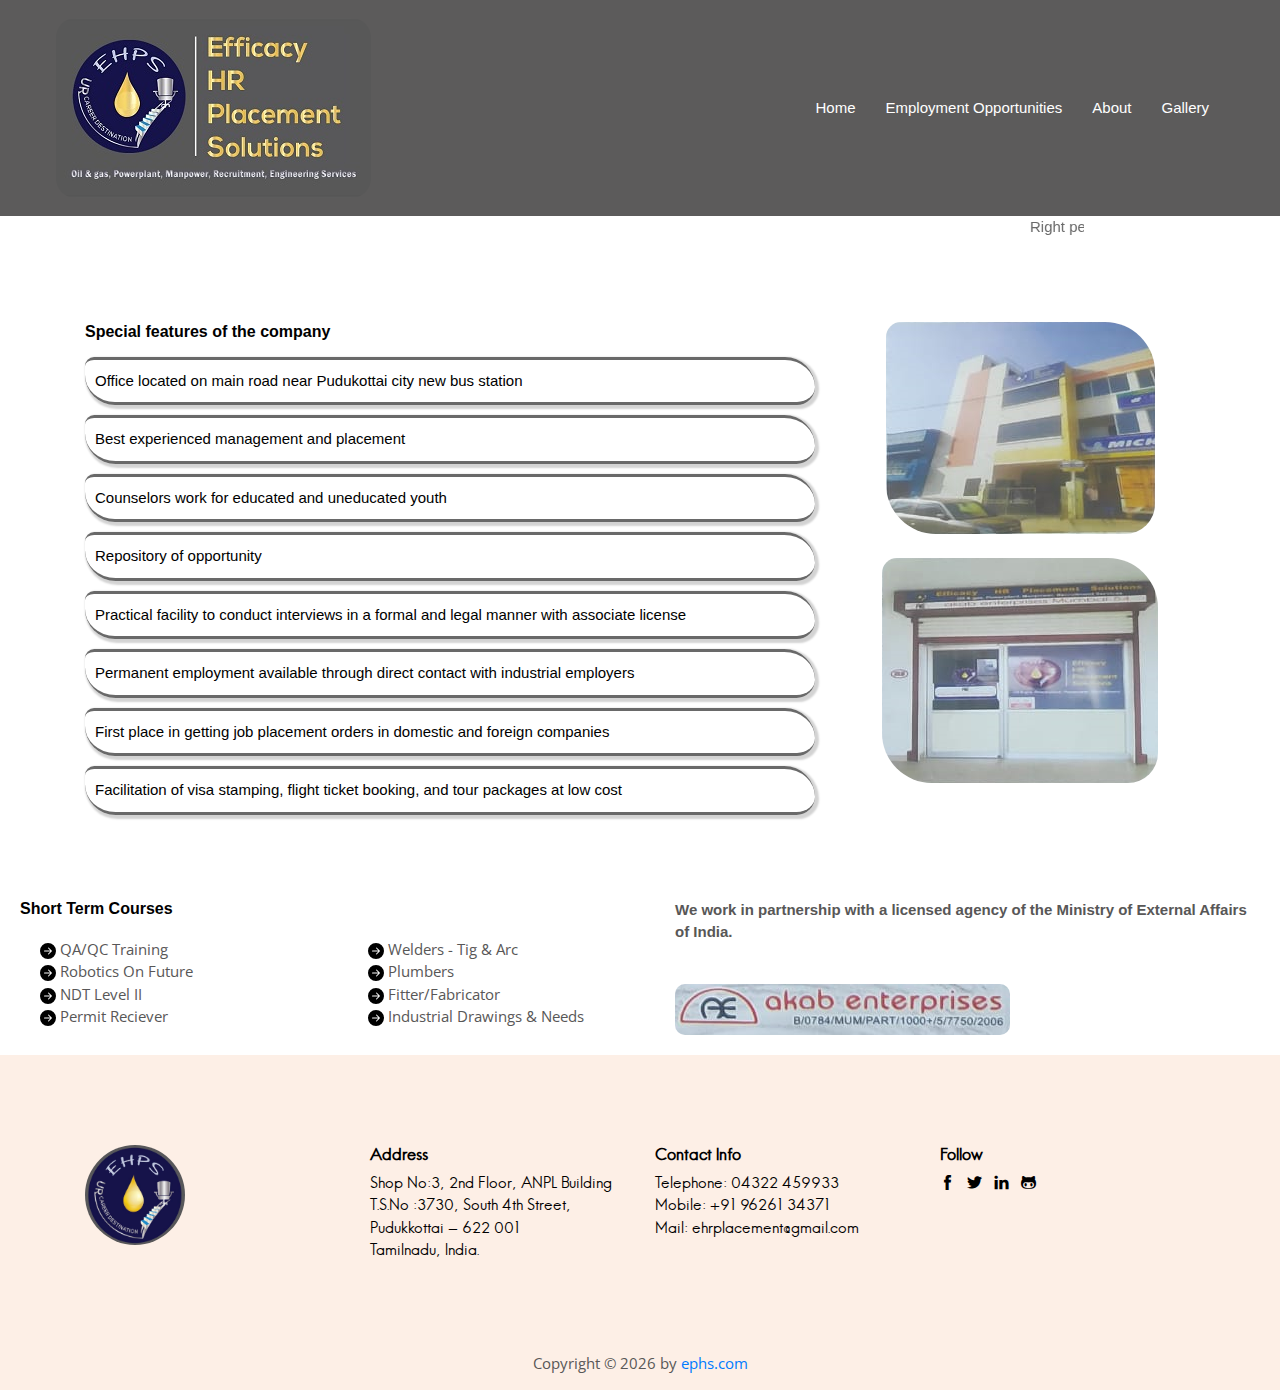
<file: index.html>
<!DOCTYPE html>
<html lang="zxx">

<head>
  <meta charset="utf-8">
  <title>EHPS - Efficacy HR Placement Solutions</title>

  <!-- mobile responsive meta -->
  <meta name="viewport" content="width=device-width, initial-scale=1">
  <meta name="viewport" content="width=device-width, initial-scale=1, maximum-scale=1">

  <!-- ** Plugins Needed for the Project ** -->
  <!-- Bootstrap -->
  <link rel="stylesheet" href="plugins/bootstrap/bootstrap.min.css">
  <!-- slick slider -->
  <link rel="stylesheet" href="plugins/slick/slick.css">
  <!-- themefy-icon -->
  <link rel="stylesheet" href="plugins/themify-icons/themify-icons.css">

  <!-- Main Stylesheet -->
  <link href="css/style.css" rel="stylesheet">

  <!--Favicon-->
  <link rel="shortcut icon" href="images/favicon.ico" type="image/x-icon">
  <link rel="icon" href="images/favicon.ico" type="image/x-icon">

</head>

<body>
    <!-- preloader -->
    <div class="preloader">
        <div class="loader">
            <span class="dot"></span>
            <div class="dots">
                <span></span>
                <span></span>
                <span></span>
            </div>
        </div>
    </div>
    <!-- /preloader -->
    <!--<img class="img-fluid" src="images/logo2.png" alt="southern travel">-->
    <header class="navigation" style="background-color:rgb(92, 91, 91)">
        <nav class="navbar navbar-expand-lg navbar-light">
            <a class="navba-brand" href="index.html">
                <img class="img-fluid" src="images/logo-header.jpeg" style="border-radius: 20px;" alt="EHPS">
            </a>
            <button class="navbar-toggler border-0" type="button" data-toggle="collapse" data-target="#navogation"
                    aria-controls="navogation" aria-expanded="false" aria-label="Toggle navigation">
                <span class="navbar-toggler-icon"></span>
            </button>

            <div class="collapse navbar-collapse text-center" id="navogation">
                <ul class="navbar-nav ml-auto">
                    <li class="nav-item">
                        <a class="nav-link text-ilowercase text-white" href="index.html" id="navbarDropdown" style="font-family: cursive, sans-serif;">
                            Home
                        </a>

                    </li>
                    <li class="nav-item">
                        <a class="nav-link text-ilowercase text-white" href="job.html" style="font-family: cursive, sans-serif;">Employment Opportunities </a>
                    </li>
                    <li class="nav-item">
                        <a class="nav-link text-ilowercase text-white" href="about.html" style="font-family: cursive, sans-serif;">About</a>
                    </li>
                    <li class="nav-item">
                        <a class="nav-link text-ilowercase text-white" href="gallery.html" style="font-family: cursive, sans-serif;">Gallery</a>
                    </li>
                </ul>             
            </div>
        </nav>
    </header>
      

    <!-- blog post -->
    <!--<section class="section" >-->
    <div class="container">      
        <marquee width="90%" direction="left" height="100px" style="font-family: cursive, sans-serif; color: dimgrey;">
            Right persons for the right job!    &nbsp;&nbsp;&nbsp;&nbsp;&nbsp;    100% Employment opportunities provided in Abroad and India!
        </marquee>
        <div class="row masonry-container">
            <div class="col-lg-8 mb-5">
                <article class="text-left">

                    <!--<p class="text-uppercase mb-2">Special features of the company</p>-->
                    <h6 class="title-border1" style="font-family: cursive, sans-serif;">Special features of the company</h6>
                    <p>
                        <div style="font-family: cursive, sans-serif; border-color: dimgrey; border-block-style: solid; color: black; padding: 10px; border-radius: 15px 50px 30px; box-shadow: 2px 2px 2px 2px lightgray; margin-bottom: 10px; ">Office located on main road near Pudukottai city new bus station</div>

                        <div style="font-family: cursive, sans-serif; border-color: dimgrey; border-block-style: solid; color: black; padding: 10px; border-radius: 15px 50px 30px; box-shadow: 2px 2px 2px 2px lightgray; margin-bottom: 10px; ">Best experienced management and placement </div>

                        <div style="font-family: cursive, sans-serif; border-color: dimgrey; border-block-style: solid; color: black; padding: 10px; border-radius: 15px 50px 30px; box-shadow: 2px 2px 2px 2px lightgray; margin-bottom: 10px; ">Counselors work for educated and uneducated youth </div>

                        <div style="font-family: cursive, sans-serif; border-color: dimgrey; border-block-style: solid; color: black; padding: 10px; border-radius: 15px 50px 30px; box-shadow: 2px 2px 2px 2px lightgray; margin-bottom: 10px; "> Repository of opportunity</div>

                        <div style="font-family: cursive, sans-serif; border-color: dimgrey; border-block-style: solid; color: black; padding: 10px; border-radius: 15px 50px 30px; box-shadow: 2px 2px 2px 2px lightgray; margin-bottom: 10px; "> Practical facility to conduct interviews in a formal and legal manner with associate license</div>

                        <div style="font-family: cursive, sans-serif; border-color: dimgrey; border-block-style: solid; color: black; padding: 10px; border-radius: 15px 50px 30px; box-shadow: 2px 2px 2px 2px lightgray; margin-bottom: 10px; ">Permanent employment available through direct contact with industrial employers</div>

                        <div style="font-family: cursive, sans-serif; border-color: dimgrey; border-block-style: solid; color: black; padding: 10px; border-radius: 15px 50px 30px; box-shadow: 2px 2px 2px 2px lightgray; margin-bottom: 10px; ">First place in getting job placement orders in domestic and foreign companies</div>

                        <div style="font-family: cursive, sans-serif; border-color: dimgrey; border-block-style: solid; color: black; padding: 10px; border-radius: 15px 50px 30px; box-shadow: 2px 2px 2px 2px lightgray; margin-bottom: 10px; ">Facilitation of visa stamping, flight ticket booking, and tour packages at low cost</div>
                    </p>

                </article>
            </div>
            <div class="col-lg-4 mb-5">
                <article class="text-center">
                    <img class="img-fluid mb-4" src="images/home-img1.png" alt="post-thumb" style="border-radius:15px 50px 30px;">
                    <img class="img-fluid mb-4" src="images/home-img2.png" alt="post-thumb" style="border-radius:15px 50px 30px;">
                </article>
            </div>
        </div>

    </div>
    <!--</section>-->
    <!-- /blog post -->
    <!-- featured post -->
    <!--br>
    <section>
        <h6 class="title-border1" style="font-family: cursive, sans-serif; margin: 20px;">
            Recruitment through our company in below mentioned organizations,We are happy to announce that we have received the employment orders.
        </h6>
        <div class="container-fluid p-sm-0">
            <div class="row featured-post-slider1" style="margin:20px; padding:0px;">

                <div><img src="images/client-log1.png" alt="client" style="border-radius: 10px; margin-right: 5px; margin-bottom: 5px; "></div>
                <div><img src="images/client-log2.png" alt="client" style="border-radius: 10px; margin-right: 5px; margin-bottom: 5px; "></div>
                <div><img src="images/client-log3.png" alt="client" style="border-radius: 10px; margin-right: 5px; margin-bottom: 5px; "></div>
                <div><img src="images/client-log4.png" alt="client" style="border-radius: 10px; margin-right: 5px; margin-bottom: 5px; "></div>

                <div><img src="images/client-log5.png" alt="client" style="border-radius: 10px; margin-right: 5px; margin-bottom: 5px; "></div>
                <div><img src="images/client-log6.png" alt="client" style="border-radius: 10px; margin-right: 5px; margin-bottom: 5px; "></div>
                <div><img src="images/client-log7.png" alt="client" style="border-radius: 10px; margin-right: 5px; margin-bottom: 5px; "></div>
                <div><img src="images/client-log8.png" alt="client" style="border-radius: 10px; margin-right: 5px; margin-bottom: 5px; "></div>

                <div><img src="images/client-log9.png" alt="client" style="border-radius: 10px; margin-right: 5px; margin-bottom: 5px; "></div>
                <div><img src="images/client-log10.png" alt="client" style="border-radius: 10px; margin-right: 5px; margin-bottom: 5px; "></div>
                <div><img src="images/client-log11.png" alt="client" style="border-radius: 10px; margin-right: 5px; margin-bottom: 5px; "></div>
                <div><img src="images/client-log12.png" alt="client" style="border-radius: 10px; margin-right: 5px; margin-bottom: 5px; "></div>

            </div>
        </div>
    </section-->
    <!--featured post-->
    <!-- Short term courses -->
    <section>
        <div class="row">
            <div class="col-sm-3">
                <h6 style="font-family: cursive, sans-serif; margin: 20px;">Short Term Courses</h6>
                <ul>
                    <li> <img src="images/right.svg"> QA/QC Training</li>
                    <li><img src="images/right.svg"> Robotics On Future</li>
                    <li><img src="images/right.svg"> NDT Level II</li>
                    <li><img src="images/right.svg"> Permit Reciever</li>
                </ul>
            </div>
            <div class="col-sm-3">
                <h6 style="font-family: cursive, sans-serif; margin: 20px;">&nbsp;</h6>
                <ul>
                    <li><img src="images/right.svg"> Welders - Tig & Arc</li>
                    <li><img src="images/right.svg"> Plumbers</li>
                    <li><img src="images/right.svg"> Fitter/Fabricator</li>
                    <li><img src="images/right.svg"> Industrial Drawings & Needs</li>
                </ul>
            </div>
            <div class="col-sm-6">
                <p style="font-family: cursive, sans-serif; margin: 20px;"><strong>We work in partnership with a licensed agency of the Ministry of External Affairs of India.</strong></p>
                <img src="images/client-log13-license.png" alt="client" style="border-radius: 10px; margin: 20px;">

            </div>

        </div>
    </section>
    <!--Short term courses -->

    <footer class="bg-secondary">
        <div class="section">
            <div class="container">
                <div class="row">
                    <div class="col-md-3 col-sm-6 mb-4 mb-md-0">
                        <a href="index.html"><img src="images/logo-footer.jpg" style="border-radius: 50%; height:100px; width:100px;" alt="EHPS" class="img-fluid"></a>
                    </div>
                    <div class="col-md-3 col-sm-6 mb-4 mb-md-0">
                        <h6>Address</h6>
                        <ul class="list-unstyled">
                            <li class="font-secondary text-dark">Shop No:3, 2nd Floor, ANPL Building</li>
                            <li class="font-secondary text-dark">T.S.No :3730, South 4th Street, Pudukkottai - 622 001</li>
                            <li class="font-secondary text-dark">Tamilnadu, India.</li>
                        </ul>
                    </div>
                    <div class="col-md-3 col-sm-6 mb-4 mb-md-0">
                        <h6>Contact Info</h6>
                        <ul class="list-unstyled">
                            <li class="font-secondary text-dark">Telephone: 04322 459933</li>
                            <li class="font-secondary text-dark">Mobile: +91 96261 34371</li>
                            <li class="font-secondary text-dark">Mail: ehrplacement@gmail.com</li>
                        </ul>
                    </div>
                    <div class="col-md-3 col-sm-6 mb-4 mb-md-0">
                        <h6>Follow</h6>
                        <ul class="list-inline d-inline-block">
                            <li class="list-inline-item"><a href="#" class="text-dark"><i class="ti-facebook"></i></a></li>
                            <li class="list-inline-item"><a href="#" class="text-dark"><i class="ti-twitter-alt"></i></a></li>
                            <li class="list-inline-item"><a href="#" class="text-dark"><i class="ti-linkedin"></i></a></li>
                            <li class="list-inline-item"><a href="#" class="text-dark"><i class="ti-github"></i></a></li>
                        </ul>
                    </div>
                </div>
            </div>
        </div>
        <div class="text-center pb-3">
            <p class="mb-0">
                Copyright ©
                <script>
                    var CurrentYear = new Date().getFullYear()
                    document.write(CurrentYear)</script> by  <a href="https://ephs.com/">ephs.com</a>
            </p>
        </div>
    </footer>

    <!-- jQuery -->
    <script src="plugins/jQuery/jquery.min.js"></script>
    <!-- Bootstrap JS -->
    <script src="plugins/bootstrap/bootstrap.min.js"></script>
    <!-- slick slider -->
    <script src="plugins/slick/slick.min.js"></script>
    <!-- masonry -->
    <script src="plugins/masonry/masonry.js"></script>
    <!-- instafeed -->
    <script src="plugins/instafeed/instafeed.min.js"></script>
    <!-- smooth scroll -->
    <script src="plugins/smooth-scroll/smooth-scroll.js"></script>
    <!-- headroom -->
    <script src="plugins/headroom/headroom.js"></script>
    <!-- reading time -->
    <script src="plugins/reading-time/readingTime.min.js"></script>

    <!-- Main Script -->
    <script src="js/script.js"></script>

</body>
</html>
</file>
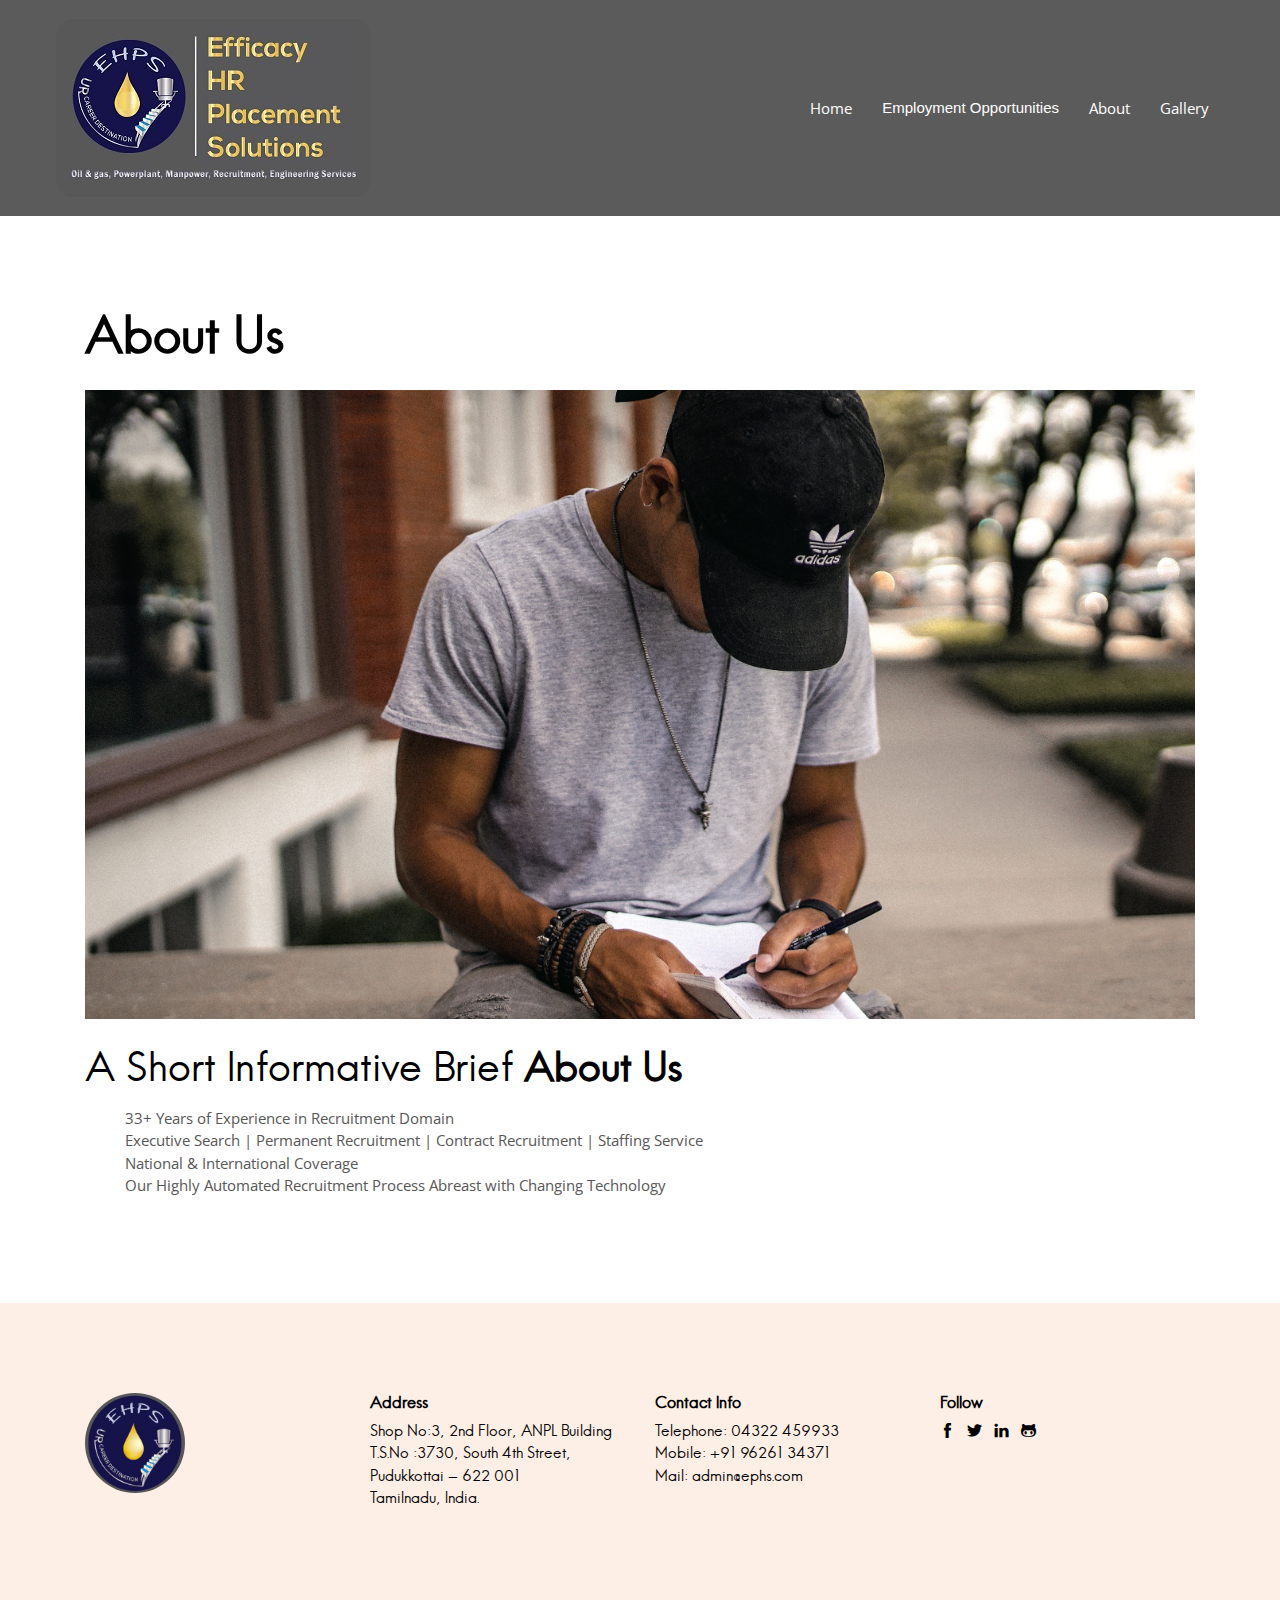
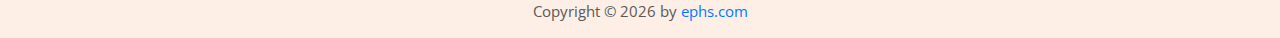
<file: about.html>
<!DOCTYPE html>
<html lang="zxx">

<head>
  <meta charset="utf-8">
  <title>Southern Travels</title>

  <!-- mobile responsive meta -->
  <meta name="viewport" content="width=device-width, initial-scale=1">
  <meta name="viewport" content="width=device-width, initial-scale=1, maximum-scale=1">

  <!-- ** Plugins Needed for the Project ** -->
  <!-- Bootstrap -->
  <link rel="stylesheet" href="plugins/bootstrap/bootstrap.min.css">
  <!-- slick slider -->
  <link rel="stylesheet" href="plugins/slick/slick.css">
  <!-- themefy-icon -->
  <link rel="stylesheet" href="plugins/themify-icons/themify-icons.css">

  <!-- Main Stylesheet -->
  <link href="css/style.css" rel="stylesheet">

  <!--Favicon-->
  <link rel="shortcut icon" href="images/favicon.ico" type="image/x-icon">
  <link rel="icon" href="images/favicon.ico" type="image/x-icon">

</head>

<body>
    <!-- preloader -->
    <div class="preloader">
        <div class="loader">
            <span class="dot"></span>
            <div class="dots">
                <span></span>
                <span></span>
                <span></span>
            </div>
        </div>
    </div>
    <!-- /preloader -->

    <header class="navigation" style="background-color:rgb(92, 91, 91)">
        <nav class="navbar navbar-expand-lg navbar-light">
            <a class="navba-brand" href="index.html">
                <img class="img-fluid" src="images/logo-header.jpeg" style="border-radius: 20px;" alt="EHPS">
            </a>
            <button class="navbar-toggler border-0" type="button" data-toggle="collapse" data-target="#navogation"
                    aria-controls="navogation" aria-expanded="false" aria-label="Toggle navigation">
                <span class="navbar-toggler-icon"></span>
            </button>

            <div class="collapse navbar-collapse text-center" id="navogation">
                <ul class="navbar-nav ml-auto">
                    <li class="nav-item">
                        <a class="nav-link text-ilowercase text-white" href="index.html" id="navbarDropdown">
                            Home
                        </a>
                       
                    </li>
                    <li class="nav-item">
                        <a class="nav-link text-ilowercase text-white" href="job.html" style="font-family: cursive, sans-serif;">Employment Opportunities </a>
                    </li>
                    <li class="nav-item">
                        <a class="nav-link text-ilowercase text-white" href="about.html">About</a>
                    </li>
                    <li class="nav-item">
                        <a class="nav-link text-ilowercase text-white" href="gallery.html">Gallery</a>
                    </li>
                   
                </ul>
               
            </div>
        </nav>
    </header>

    <section class="section">
        <div class="container">
            <div class="row">
                <div class="col-lg-12">
                    <h2 class="mb-4">About Us</h2>
                    <img src="images/author.jpg" alt="author" class="img-fluid w-100 mb-4">
                    <h3 class="font-weight-light"> A Short Informative Brief <span class="font-weight-bold">About Us</span></h3>
                    <p>

                        <ul>
                            <li> 33+ Years of Experience in Recruitment Domain</li>
                            <li>Executive Search | Permanent Recruitment | Contract Recruitment | Staffing Service</li>
                            <li>National & International Coverage</li>
                            <li>Our Highly Automated Recruitment Process Abreast with Changing Technology</li>
                        </ul>

                    </p>
                </div>
            </div>
        </div>
    </section>


    <!-- instagram -->
    <section>
        <div class="container-fluid px-0">
            <div class="row no-gutters instagram-slider" id="instafeed" data-userId="4044026246"
                 data-accessToken="4044026246.1677ed0.8896752506ed4402a0519d23b8f50a17"></div>
        </div>
    </section>
    <!-- /instagram -->

    <footer class="bg-secondary">
        <div class="section">
            <div class="container">
                <div class="row">
                    <div class="col-md-3 col-sm-6 mb-4 mb-md-0">
                        <a href="index.html"><img src="images/logo-footer.jpg" style="border-radius: 50%; height:100px; width:100px;" alt="EHPS" class="img-fluid"></a>
                    </div>
                    <div class="col-md-3 col-sm-6 mb-4 mb-md-0">
                        <h6>Address</h6>
                        <ul class="list-unstyled">
                            <li class="font-secondary text-dark">Shop No:3, 2nd Floor, ANPL Building</li>
                            <li class="font-secondary text-dark">T.S.No :3730, South 4th Street, Pudukkottai - 622 001</li>
                            <li class="font-secondary text-dark">Tamilnadu, India.</li>
                        </ul>
                    </div>
                    <div class="col-md-3 col-sm-6 mb-4 mb-md-0">
                        <h6>Contact Info</h6>
                        <ul class="list-unstyled">
                            <li class="font-secondary text-dark">Telephone: 04322 459933</li>
                            <li class="font-secondary text-dark">Mobile: +91 96261 34371</li>
                            <li class="font-secondary text-dark">Mail: admin@ephs.com</li>
                        </ul>
                    </div>
                    <div class="col-md-3 col-sm-6 mb-4 mb-md-0">
                        <h6>Follow</h6>
                        <ul class="list-inline d-inline-block">
                            <li class="list-inline-item"><a href="#" class="text-dark"><i class="ti-facebook"></i></a></li>
                            <li class="list-inline-item"><a href="#" class="text-dark"><i class="ti-twitter-alt"></i></a></li>
                            <li class="list-inline-item"><a href="#" class="text-dark"><i class="ti-linkedin"></i></a></li>
                            <li class="list-inline-item"><a href="#" class="text-dark"><i class="ti-github"></i></a></li>
                        </ul>
                    </div>
                </div>
            </div>
        </div>
        <div class="text-center pb-3">
            <p class="mb-0">
                Copyright ©
                <script>
                    var CurrentYear = new Date().getFullYear()
                    document.write(CurrentYear)</script> by  <a href="https://ephs.com/">ephs.com</a>
            </p>
        </div>
    </footer>

    <!-- jQuery -->
    <script src="plugins/jQuery/jquery.min.js"></script>
    <!-- Bootstrap JS -->
    <script src="plugins/bootstrap/bootstrap.min.js"></script>
    <!-- slick slider -->
    <script src="plugins/slick/slick.min.js"></script>
    <!-- masonry -->
    <script src="plugins/masonry/masonry.js"></script>
    <!-- instafeed -->
    <script src="plugins/instafeed/instafeed.min.js"></script>
    <!-- smooth scroll -->
    <script src="plugins/smooth-scroll/smooth-scroll.js"></script>
    <!-- headroom -->
    <script src="plugins/headroom/headroom.js"></script>
    <!-- reading time -->
    <script src="plugins/reading-time/readingTime.min.js"></script>

    <!-- Main Script -->
    <script src="js/script.js"></script>

</body>
</html>
</file>
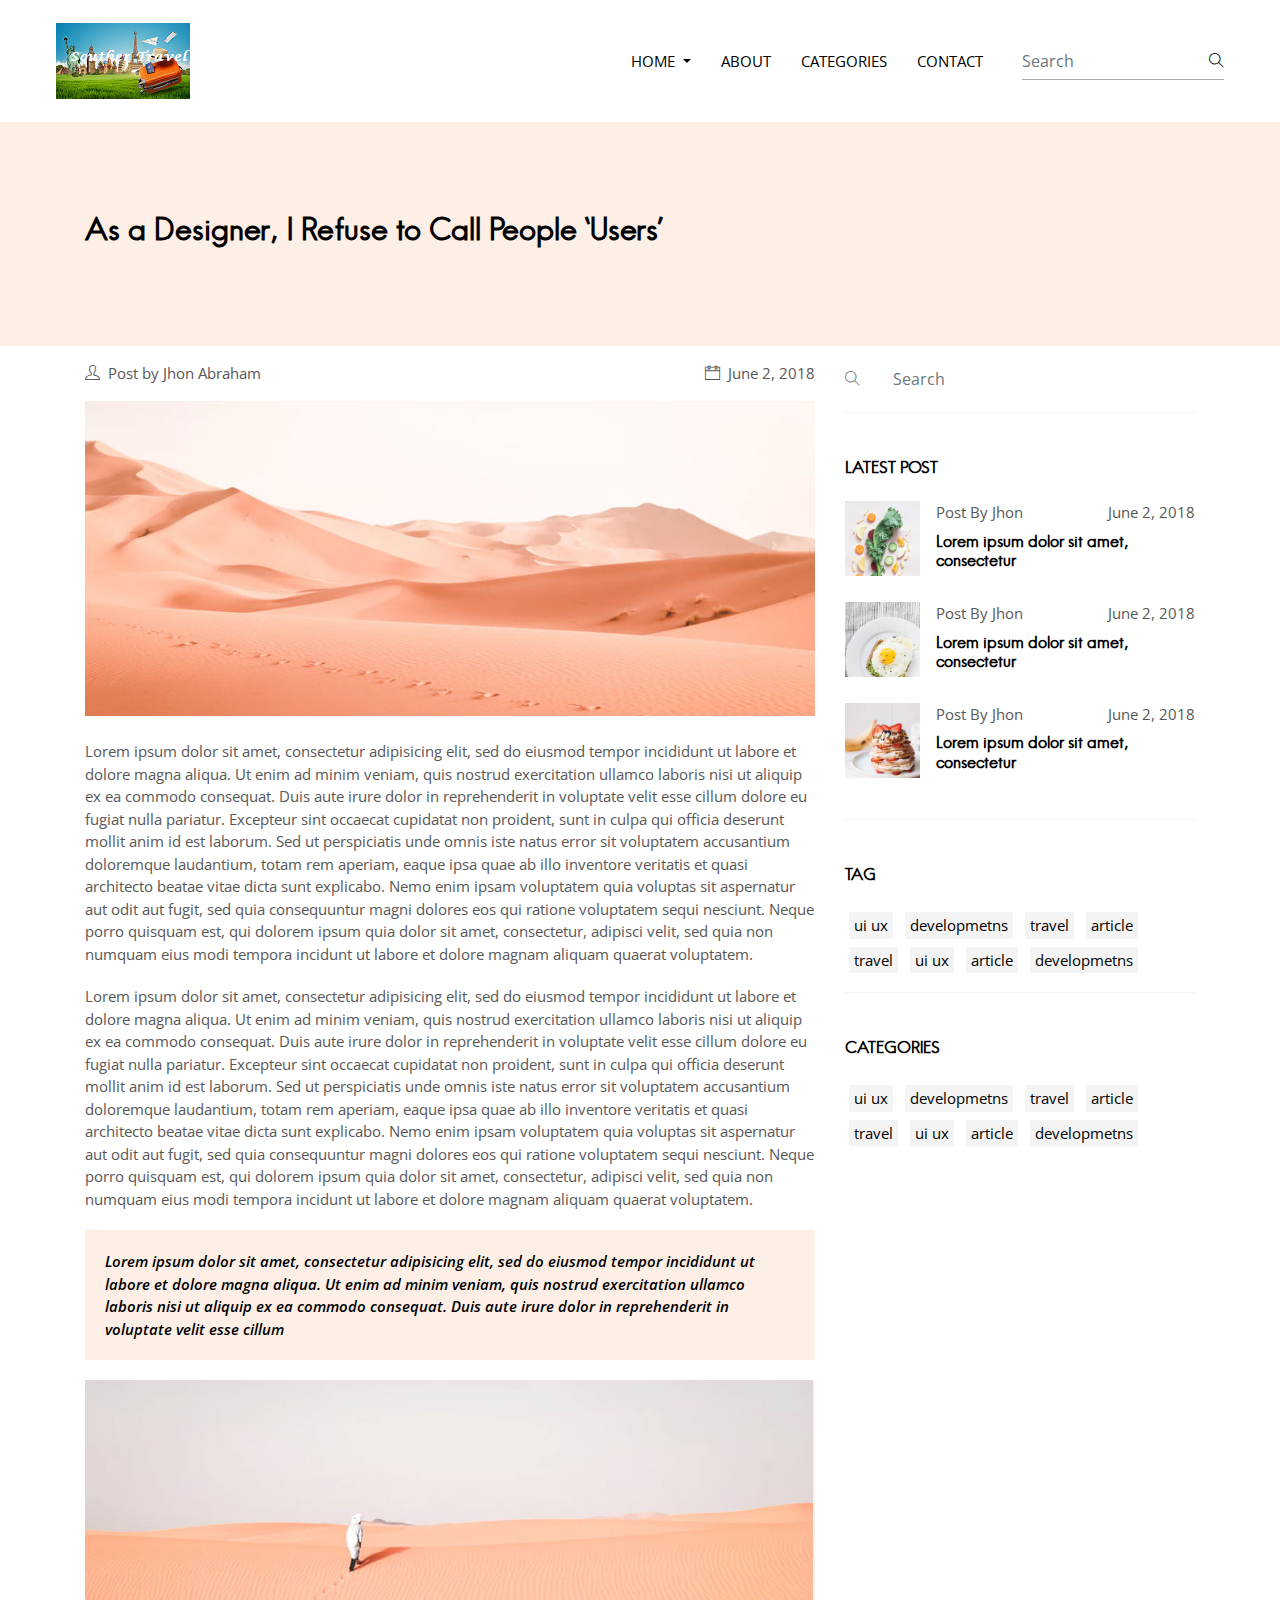
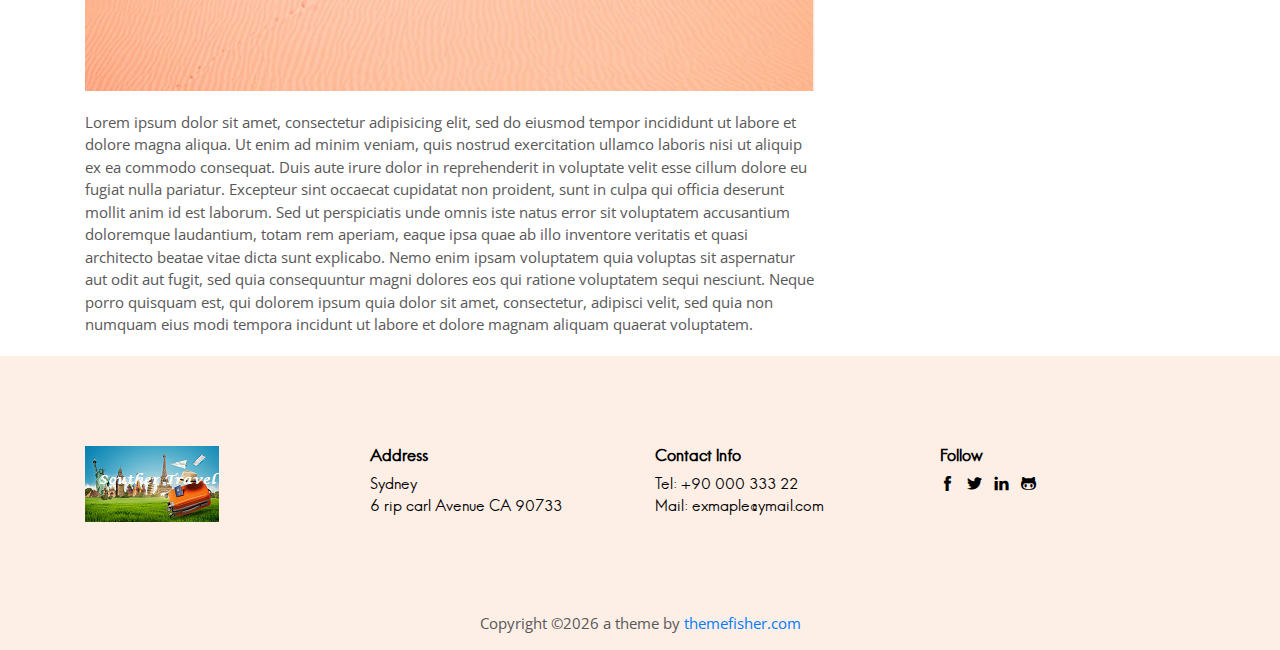
<file: blog-single.html>
<!DOCTYPE html>

<!--
 // WEBSITE: https://themefisher.com
 // TWITTER: https://twitter.com/themefisher
 // FACEBOOK: https://www.facebook.com/themefisher
 // GITHUB: https://github.com/themefisher/
-->

<html lang="zxx">

<head>
  <meta charset="utf-8">
  <title>Parsa | Portfolio Template</title>

  <!-- mobile responsive meta -->
  <meta name="viewport" content="width=device-width, initial-scale=1">
  <meta name="viewport" content="width=device-width, initial-scale=1, maximum-scale=1">

  <!-- ** Plugins Needed for the Project ** -->
  <!-- Bootstrap -->
  <link rel="stylesheet" href="plugins/bootstrap/bootstrap.min.css">
  <!-- slick slider -->
  <link rel="stylesheet" href="plugins/slick/slick.css">
  <!-- themefy-icon -->
  <link rel="stylesheet" href="plugins/themify-icons/themify-icons.css">

  <!-- Main Stylesheet -->
  <link href="css/style.css" rel="stylesheet">

  <!--Favicon-->
  <link rel="shortcut icon" href="images/favicon.ico" type="image/x-icon">
  <link rel="icon" href="images/favicon.ico" type="image/x-icon">

</head>

<body>
  <!-- preloader -->
  <div class="preloader">
    <div class="loader">
      <span class="dot"></span>
      <div class="dots">
        <span></span>
        <span></span>
        <span></span>
      </div>
    </div>
  </div>
  <!-- /preloader -->

<header class="navigation">
  <nav class="navbar navbar-expand-lg navbar-light">
    <a class="navbar-brand" href="index.html"><img class="img-fluid" src="images/logo.png" alt="parsa"></a>
    <button class="navbar-toggler border-0" type="button" data-toggle="collapse" data-target="#navogation"
      aria-controls="navogation" aria-expanded="false" aria-label="Toggle navigation">
      <span class="navbar-toggler-icon"></span>
    </button>

    <div class="collapse navbar-collapse text-center" id="navogation">
      <ul class="navbar-nav ml-auto">
        <li class="nav-item dropdown">
          <a class="nav-link text-uppercase text-dark dropdown-toggle" href="#" id="navbarDropdown"
            role="button" data-toggle="dropdown" aria-haspopup="true" aria-expanded="false">
            Home
          </a>
          <div class="dropdown-menu" aria-labelledby="navbarDropdown">
            <a class="dropdown-item" href="index.html">Homepage 1</a>
            <a class="dropdown-item" href="homepage-2.html">Homepage 2</a>
          </div>
        </li>
        <li class="nav-item">
          <a class="nav-link text-uppercase text-dark" href="about.html">About</a>
        </li>
        <li class="nav-item">
          <a class="nav-link text-uppercase text-dark" href="category.html">Categories</a>
        </li>
        <li class="nav-item">
          <a class="nav-link text-uppercase text-dark" href="contact.html">Contact</a>
        </li>
      </ul>
      <form class="form-inline position-relative ml-lg-4">
        <input class="form-control px-0 w-100" type="search" placeholder="Search">
        <!-- <button class="search-icon" type="submit"><i class="ti-search text-dark"></i></button> -->
        <a href="search.html" class="search-icon"><i class="ti-search text-dark"></i></a>
      </form>
    </div>
  </nav>
</header>

<!-- page-title -->
<section class="section bg-secondary">
  <div class="container">
    <div class="row">
      <div class="col-lg-12">
        <h4>As a Designer, I Refuse to Call People ‘Users’</h4>
      </div>
    </div>
  </div>
</section>
<!-- /page-title -->

<!-- blog single -->
<section>
  <div class="container">
    <div class="row">
      <div class="col-lg-8">
        <ul class="list-inline d-flex justify-content-between py-3">
          <li class="list-inline-item"><i class="ti-user mr-2"></i>Post by Jhon Abraham</li>
          <li class="list-inline-item"><i class="ti-calendar mr-2"></i>June 2, 2018</li>
        </ul>
        <img src="images/post-single.jpg" alt="post-thumb" class="w-100 img-fluid mb-4">
        <div class="content">
          <p>Lorem ipsum dolor sit amet, consectetur adipisicing elit, sed do eiusmod tempor incididunt ut labore et
            dolore magna aliqua. Ut enim ad minim veniam, quis nostrud exercitation ullamco laboris nisi ut aliquip ex
            ea commodo consequat. Duis aute irure dolor in reprehenderit in voluptate velit esse cillum dolore eu fugiat
            nulla pariatur. Excepteur sint occaecat cupidatat non proident, sunt in culpa qui officia deserunt mollit
            anim id est laborum. Sed ut perspiciatis unde omnis iste natus error sit voluptatem accusantium doloremque
            laudantium, totam rem aperiam, eaque ipsa quae ab illo inventore veritatis et quasi architecto beatae vitae
            dicta sunt explicabo. Nemo enim ipsam voluptatem quia voluptas sit aspernatur aut odit aut fugit, sed quia
            consequuntur magni dolores eos qui ratione voluptatem sequi nesciunt. Neque porro quisquam est, qui dolorem
            ipsum quia dolor sit amet, consectetur, adipisci velit, sed quia non numquam eius modi tempora incidunt ut
            labore et dolore magnam aliquam quaerat voluptatem.</p>
          <p>Lorem ipsum dolor sit amet, consectetur adipisicing elit, sed do eiusmod tempor incididunt ut labore et
            dolore magna aliqua. Ut enim ad minim veniam, quis nostrud exercitation ullamco laboris nisi ut aliquip ex
            ea commodo consequat. Duis aute irure dolor in reprehenderit in voluptate velit esse cillum dolore eu fugiat
            nulla pariatur. Excepteur sint occaecat cupidatat non proident, sunt in culpa qui officia deserunt mollit
            anim id est laborum. Sed ut perspiciatis unde omnis iste natus error sit voluptatem accusantium doloremque
            laudantium, totam rem aperiam, eaque ipsa quae ab illo inventore veritatis et quasi architecto beatae vitae
            dicta sunt explicabo. Nemo enim ipsam voluptatem quia voluptas sit aspernatur aut odit aut fugit, sed quia
            consequuntur magni dolores eos qui ratione voluptatem sequi nesciunt. Neque porro quisquam est, qui dolorem
            ipsum quia dolor sit amet, consectetur, adipisci velit, sed quia non numquam eius modi tempora incidunt ut
            labore et dolore magnam aliquam quaerat voluptatem.</p>

          <blockquote>Lorem ipsum dolor sit amet, consectetur adipisicing elit, sed do eiusmod tempor incididunt ut
            labore
            et dolore magna aliqua. Ut enim ad minim veniam, quis nostrud exercitation ullamco laboris nisi ut
            aliquip ex ea commodo consequat. Duis aute irure dolor in reprehenderit in voluptate velit esse cillum
          </blockquote>

          <img src="images/post-img.jpg" alt="image" class="img-fluid">
          <p>Lorem ipsum dolor sit amet, consectetur adipisicing elit, sed do eiusmod tempor incididunt ut labore et
            dolore magna aliqua. Ut enim ad minim veniam, quis nostrud exercitation ullamco laboris nisi ut aliquip ex
            ea commodo consequat. Duis aute irure dolor in reprehenderit in voluptate velit esse cillum dolore eu fugiat
            nulla pariatur. Excepteur sint occaecat cupidatat non proident, sunt in culpa qui officia deserunt mollit
            anim id est laborum. Sed ut perspiciatis unde omnis iste natus error sit voluptatem accusantium doloremque
            laudantium, totam rem aperiam, eaque ipsa quae ab illo inventore veritatis et quasi architecto beatae vitae
            dicta sunt explicabo. Nemo enim ipsam voluptatem quia voluptas sit aspernatur aut odit aut fugit, sed quia
            consequuntur magni dolores eos qui ratione voluptatem sequi nesciunt. Neque porro quisquam est, qui dolorem
            ipsum quia dolor sit amet, consectetur, adipisci velit, sed quia non numquam eius modi tempora incidunt ut
            labore et dolore magnam aliquam quaerat voluptatem.</p>
        </div>
      </div>
      <div class="col-lg-4">
        <div class="widget search-box">
          <i class="ti-search"></i>
          <input type="search" id="search-post" class="form-control border-0 pl-5" name="search-post"
            placeholder="Search">
        </div>
        <div class="widget">
          <h6 class="mb-4">LATEST POST</h6>
          <div class="media mb-4">
            <div class="post-thumb-sm mr-3">
              <img class="img-fluid" src="images/masonary-post/post-1.jpg" alt="post-thumb">
            </div>
            <div class="media-body">
              <ul class="list-inline d-flex justify-content-between mb-2">
                <li class="list-inline-item">Post By Jhon</li>
                <li class="list-inline-item">June 2, 2018</li>
              </ul>
              <h6><a class="text-dark" href="blog-single.html">Lorem ipsum dolor sit amet, consectetur</a></h6>
            </div>
          </div>
          <div class="media mb-4">
            <div class="post-thumb-sm mr-3">
              <img class="img-fluid" src="images/masonary-post/post-6.jpg" alt="post-thumb">
            </div>
            <div class="media-body">
              <ul class="list-inline d-flex justify-content-between mb-2">
                <li class="list-inline-item">Post By Jhon</li>
                <li class="list-inline-item">June 2, 2018</li>
              </ul>
              <h6><a class="text-dark" href="blog-single.html">Lorem ipsum dolor sit amet, consectetur</a></h6>
            </div>
          </div>
          <div class="media mb-4">
            <div class="post-thumb-sm mr-3">
              <img class="img-fluid" src="images/masonary-post/post-3.jpg" alt="post-thumb">
            </div>
            <div class="media-body">
              <ul class="list-inline d-flex justify-content-between mb-2">
                <li class="list-inline-item">Post By Jhon</li>
                <li class="list-inline-item">June 2, 2018</li>
              </ul>
              <h6><a class="text-dark" href="blog-single.html">Lorem ipsum dolor sit amet, consectetur</a></h6>
            </div>
          </div>
        </div>
        <div class="widget">
          <h6 class="mb-4">TAG</h6>
          <ul class="list-inline tag-list">
            <li class="list-inline-item m-1"><a href="blog-single.html">ui ux</a></li>
            <li class="list-inline-item m-1"><a href="blog-single.html">developmetns</a></li>
            <li class="list-inline-item m-1"><a href="blog-single.html">travel</a></li>
            <li class="list-inline-item m-1"><a href="blog-single.html">article</a></li>
            <li class="list-inline-item m-1"><a href="blog-single.html">travel</a></li>
            <li class="list-inline-item m-1"><a href="blog-single.html">ui ux</a></li>
            <li class="list-inline-item m-1"><a href="blog-single.html">article</a></li>
            <li class="list-inline-item m-1"><a href="blog-single.html">developmetns</a></li>
          </ul>
        </div>
        <div class="widget">
          <h6 class="mb-4">CATEGORIES</h6>
          <ul class="list-inline tag-list">
            <li class="list-inline-item m-1"><a href="blog-single.html">ui ux</a></li>
            <li class="list-inline-item m-1"><a href="blog-single.html">developmetns</a></li>
            <li class="list-inline-item m-1"><a href="blog-single.html">travel</a></li>
            <li class="list-inline-item m-1"><a href="blog-single.html">article</a></li>
            <li class="list-inline-item m-1"><a href="blog-single.html">travel</a></li>
            <li class="list-inline-item m-1"><a href="blog-single.html">ui ux</a></li>
            <li class="list-inline-item m-1"><a href="blog-single.html">article</a></li>
            <li class="list-inline-item m-1"><a href="blog-single.html">developmetns</a></li>
          </ul>
        </div>
      </div>
    </div>
  </div>
</section>
<!-- /blog single -->

<footer class="bg-secondary">
  <div class="section">
    <div class="container">
      <div class="row">
        <div class="col-md-3 col-sm-6 mb-4 mb-md-0">
          <a href="index.html"><img src="images/logo.png" alt="persa" class="img-fluid"></a>
        </div>
        <div class="col-md-3 col-sm-6 mb-4 mb-md-0">
          <h6>Address</h6>
          <ul class="list-unstyled">
            <li class="font-secondary text-dark">Sydney</li>
            <li class="font-secondary text-dark">6 rip carl Avenue CA 90733</li>
          </ul>
        </div>
        <div class="col-md-3 col-sm-6 mb-4 mb-md-0">
          <h6>Contact Info</h6>
          <ul class="list-unstyled">
            <li class="font-secondary text-dark">Tel: +90 000 333 22</li>
            <li class="font-secondary text-dark">Mail: exmaple@ymail.com</li>
          </ul>
        </div>
        <div class="col-md-3 col-sm-6 mb-4 mb-md-0">
          <h6>Follow</h6>
          <ul class="list-inline d-inline-block">
            <li class="list-inline-item"><a href="#" class="text-dark"><i class="ti-facebook"></i></a></li>
            <li class="list-inline-item"><a href="#" class="text-dark"><i class="ti-twitter-alt"></i></a></li>
            <li class="list-inline-item"><a href="#" class="text-dark"><i class="ti-linkedin"></i></a></li>
            <li class="list-inline-item"><a href="#" class="text-dark"><i class="ti-github"></i></a></li>
          </ul>
        </div>
      </div>
    </div>
  </div>
  <div class="text-center pb-3">
    <p class="mb-0">Copyright ©<script>var CurrentYear = new Date().getFullYear()
    document.write(CurrentYear)</script> a theme by  <a href="https://themefisher.com/">themefisher.com</a></p>
  </div>
</footer>

<!-- jQuery -->
<script src="plugins/jQuery/jquery.min.js"></script>
<!-- Bootstrap JS -->
<script src="plugins/bootstrap/bootstrap.min.js"></script>
<!-- slick slider -->
<script src="plugins/slick/slick.min.js"></script>
<!-- masonry -->
<script src="plugins/masonry/masonry.js"></script>
<!-- instafeed -->
<script src="plugins/instafeed/instafeed.min.js"></script>
<!-- smooth scroll -->
<script src="plugins/smooth-scroll/smooth-scroll.js"></script>
<!-- headroom -->
<script src="plugins/headroom/headroom.js"></script>
<!-- reading time -->
<script src="plugins/reading-time/readingTime.min.js"></script>

<!-- Main Script -->
<script src="js/script.js"></script>

</body>
</html>
</file>
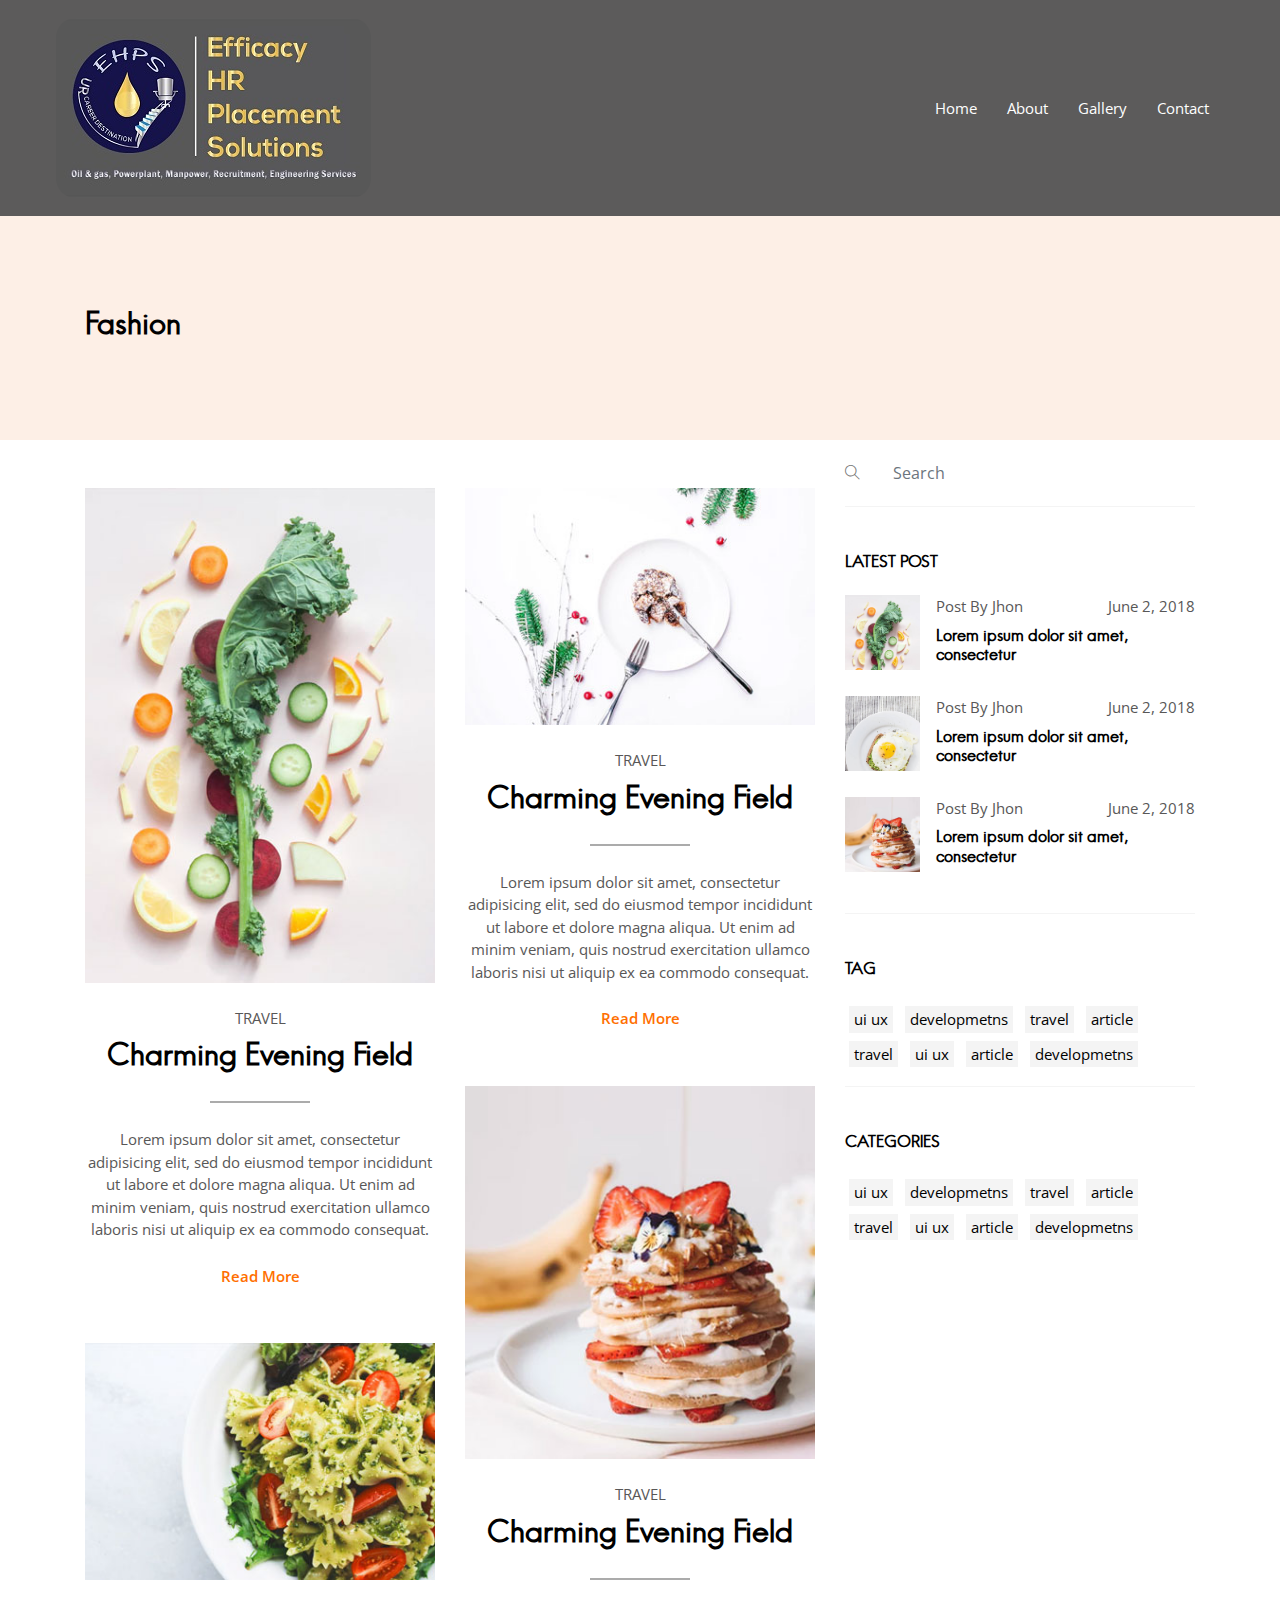
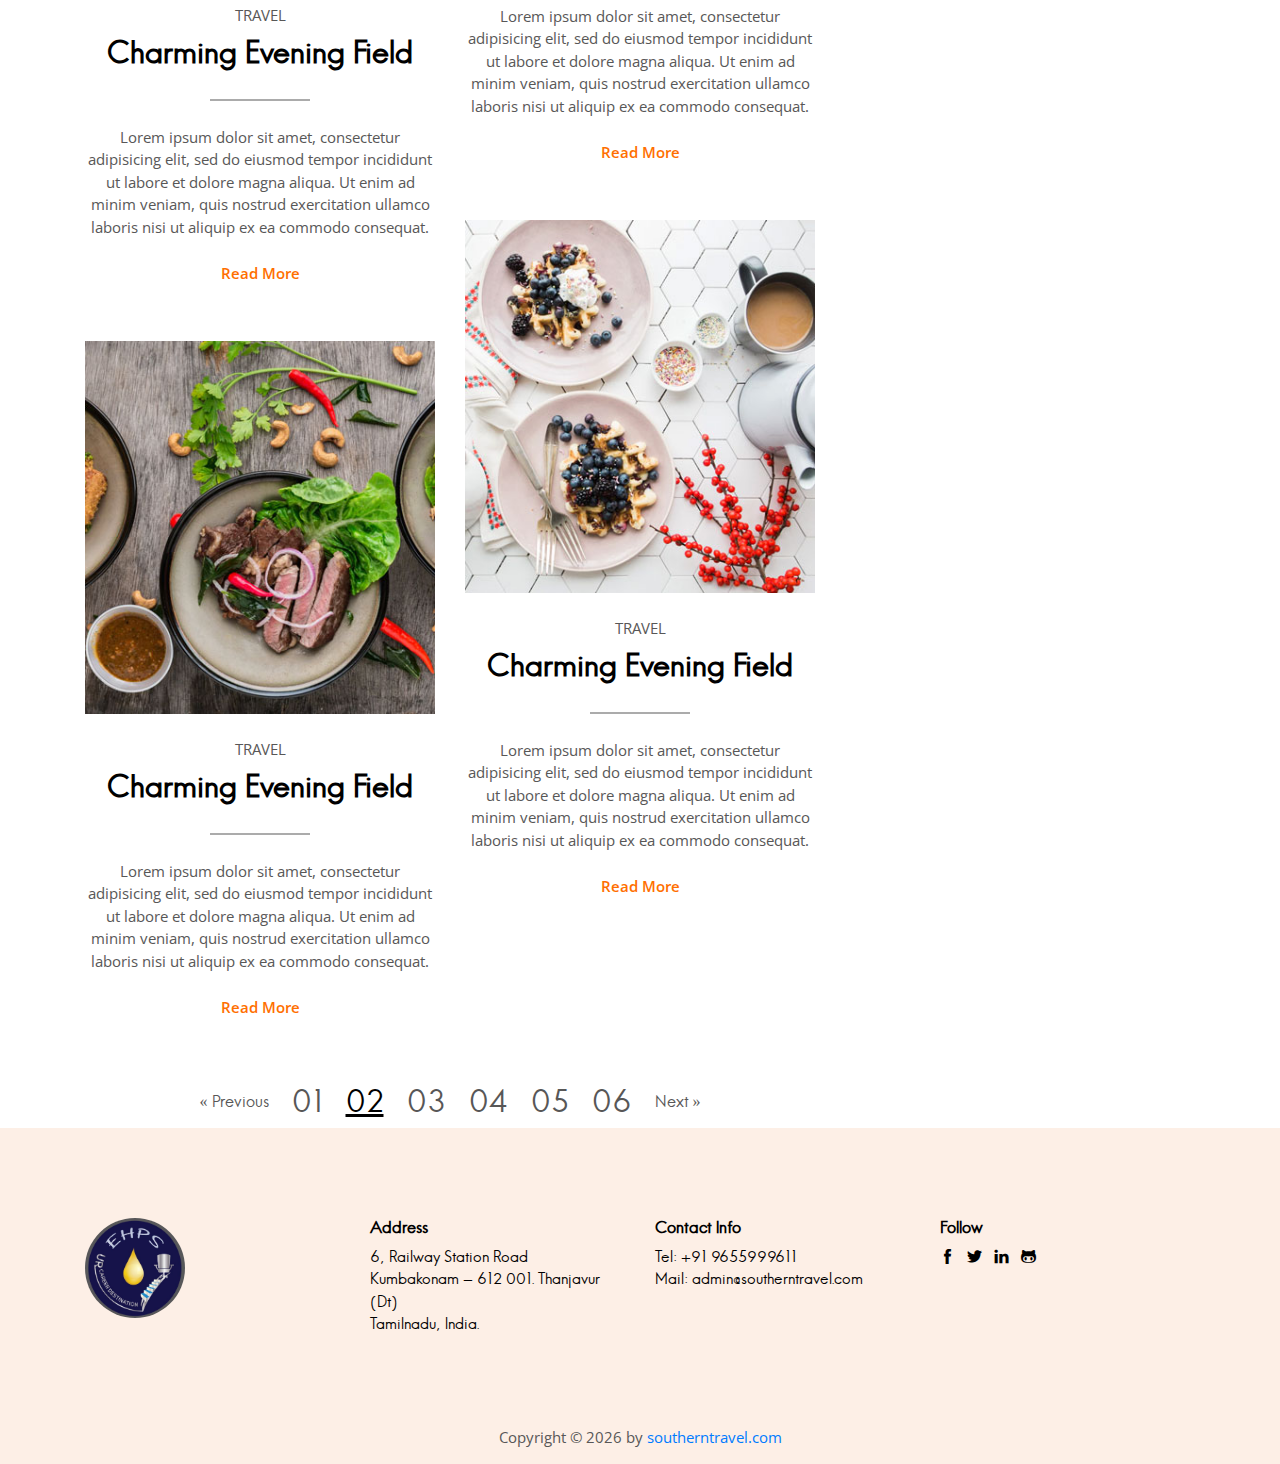
<file: category.html>
<!DOCTYPE html>
<html lang="zxx">

<head>
  <meta charset="utf-8">
  <title>Southern Travels</title>

  <!-- mobile responsive meta -->
  <meta name="viewport" content="width=device-width, initial-scale=1">
  <meta name="viewport" content="width=device-width, initial-scale=1, maximum-scale=1">

  <!-- ** Plugins Needed for the Project ** -->
  <!-- Bootstrap -->
  <link rel="stylesheet" href="plugins/bootstrap/bootstrap.min.css">
  <!-- slick slider -->
  <link rel="stylesheet" href="plugins/slick/slick.css">
  <!-- themefy-icon -->
  <link rel="stylesheet" href="plugins/themify-icons/themify-icons.css">

  <!-- Main Stylesheet -->
  <link href="css/style.css" rel="stylesheet">

  <!--Favicon-->
  <link rel="shortcut icon" href="images/favicon.ico" type="image/x-icon">
  <link rel="icon" href="images/favicon.ico" type="image/x-icon">

</head>

<body>
  <!-- preloader -->
  <div class="preloader">
    <div class="loader">
      <span class="dot"></span>
      <div class="dots">
        <span></span>
        <span></span>
        <span></span>
      </div>
    </div>
  </div>
  <!-- /preloader -->

  <header class="navigation" style="background-color:rgb(92, 91, 91)">
    <nav class="navbar navbar-expand-lg navbar-light">
      <a class="navba-brand" href="index.html">
        <img class="img-fluid" src="images/logo-header.jpeg"  style="border-radius: 20px;" alt="EHPS">
      </a>
      <button class="navbar-toggler border-0" type="button" data-toggle="collapse" data-target="#navogation"
              aria-controls="navogation" aria-expanded="false" aria-label="Toggle navigation">
        <span class="navbar-toggler-icon"></span>
      </button>

      <div class="collapse navbar-collapse text-center" id="navogation">
        <ul class="navbar-nav ml-auto">
          <li class="nav-item">
            <a class="nav-link text-ilowercase text-white" href="index.html" id="navbarDropdown">
              Home
            </a>
            <!--<div class="dropdown-menu" aria-labelledby="navbarDropdown">
            <a class="dropdown-item" href="index.html">Homepage 1</a>
            <a class="dropdown-item" href="homepage-2.html">Homepage 2</a>
          </div>-->
          </li>
          <li class="nav-item">
            <a class="nav-link text-ilowercase text-white" href="about.html">About</a>
          </li>
          <li class="nav-item">
            <a class="nav-link text-ilowercase text-white" href="category.html">Gallery</a>
          </li>
          <li class="nav-item">
            <a class="nav-link text-ilowercase text-white" href="contact.html">Contact</a>
          </li>
        </ul>
        <!--<form class="form-inline position-relative ml-lg-4">
      <input class="form-control px-0 w-100" type="search" placeholder="Search">-->
        <!-- <button class="search-icon" type="submit"><i class="ti-search text-dark"></i></button> -->
        <!--<a href="search.html" class="search-icon"><i class="ti-search text-dark"></i></a>
      </form>-->
      </div>
    </nav>
  </header>

<!-- page-title -->
<section class="section bg-secondary">
  <div class="container">
    <div class="row">
      <div class="col-lg-12">
        <h4>Fashion</h4>
      </div>
    </div>
  </div>
</section>
<!-- /page-title -->

<!-- category post -->
<section>
  <div class="container">
    <div class="row">
      <div class="col-lg-8">
        <div class="row masonry-container pt-5">
          <div class="col-sm-6 mb-5">
            <article class="text-center">
              <img class="img-fluid mb-4" src="images/masonary-post/post-1.jpg" alt="post-thumb">
              <p class="text-uppercase mb-2">TRAVEL</p>
              <h4 class="title-border"><a class="text-dark" href="blog-single.html">Charming Evening Field</a></h4>
              <p>Lorem ipsum dolor sit amet, consectetur adipisicing elit, sed do eiusmod tempor incididunt ut labore et
                dolore magna aliqua. Ut enim ad minim veniam, quis nostrud exercitation ullamco laboris nisi ut aliquip
                ex
                ea commodo consequat.</p>
              <a href="blog-single.html" class="btn btn-transparent">read more</a>
            </article>
          </div>
          <div class="col-sm-6 mb-5">
            <article class="text-center">
              <img class="img-fluid mb-4" src="images/masonary-post/post-2.jpg" alt="post-thumb">
              <p class="text-uppercase mb-2">TRAVEL</p>
              <h4 class="title-border"><a class="text-dark" href="blog-single.html">Charming Evening Field</a></h4>
              <p>Lorem ipsum dolor sit amet, consectetur adipisicing elit, sed do eiusmod tempor incididunt ut labore et
                dolore magna aliqua. Ut enim ad minim veniam, quis nostrud exercitation ullamco laboris nisi ut aliquip
                ex
                ea commodo consequat.</p>
              <a href="blog-single.html" class="btn btn-transparent">read more</a>
            </article>
          </div>
          <div class="col-sm-6 mb-5">
            <article class="text-center">
              <img class="img-fluid mb-4" src="images/masonary-post/post-3.jpg" alt="post-thumb">
              <p class="text-uppercase mb-2">TRAVEL</p>
              <h4 class="title-border"><a class="text-dark" href="blog-single.html">Charming Evening Field</a></h4>
              <p>Lorem ipsum dolor sit amet, consectetur adipisicing elit, sed do eiusmod tempor incididunt ut labore et
                dolore magna aliqua. Ut enim ad minim veniam, quis nostrud exercitation ullamco laboris nisi ut aliquip
                ex
                ea commodo consequat.</p>
              <a href="blog-single.html" class="btn btn-transparent">read more</a>
            </article>
          </div>
          <div class="col-sm-6 mb-5">
            <article class="text-center">
              <img class="img-fluid mb-4" src="images/masonary-post/post-4.jpg" alt="post-thumb">
              <p class="text-uppercase mb-2">TRAVEL</p>
              <h4 class="title-border"><a class="text-dark" href="blog-single.html">Charming Evening Field</a></h4>
              <p>Lorem ipsum dolor sit amet, consectetur adipisicing elit, sed do eiusmod tempor incididunt ut labore et
                dolore magna aliqua. Ut enim ad minim veniam, quis nostrud exercitation ullamco laboris nisi ut aliquip
                ex
                ea commodo consequat.</p>
              <a href="blog-single.html" class="btn btn-transparent">read more</a>
            </article>
          </div>
          <div class="col-sm-6 mb-5">
            <article class="text-center">
              <img class="img-fluid mb-4" src="images/masonary-post/post-8.jpg" alt="post-thumb">
              <p class="text-uppercase mb-2">TRAVEL</p>
              <h4 class="title-border"><a class="text-dark" href="blog-single.html">Charming Evening Field</a></h4>
              <p>Lorem ipsum dolor sit amet, consectetur adipisicing elit, sed do eiusmod tempor incididunt ut labore et
                dolore magna aliqua. Ut enim ad minim veniam, quis nostrud exercitation ullamco laboris nisi ut aliquip
                ex
                ea commodo consequat.</p>
              <a href="blog-single.html" class="btn btn-transparent">read more</a>
            </article>
          </div>
          <div class="col-sm-6 mb-5">
            <article class="text-center">
              <img class="img-fluid mb-4" src="images/masonary-post/post-10.jpg" alt="post-thumb">
              <p class="text-uppercase mb-2">TRAVEL</p>
              <h4 class="title-border"><a class="text-dark" href="blog-single.html">Charming Evening Field</a></h4>
              <p>Lorem ipsum dolor sit amet, consectetur adipisicing elit, sed do eiusmod tempor incididunt ut labore et
                dolore magna aliqua. Ut enim ad minim veniam, quis nostrud exercitation ullamco laboris nisi ut aliquip
                ex
                ea commodo consequat.</p>
              <a href="blog-single.html" class="btn btn-transparent">read more</a>
            </article>
          </div>
        </div>
        <div class="row">
          <div class="col-12">
            <nav>
              <ul class="pagination justify-content-center align-items-center">
                <li class="page-item">
                  <span class="page-link">&laquo; Previous</span>
                </li>
                <li class="page-item"><a class="page-link" href="#">01</a></li>
                <li class="page-item active">
                  <span class="page-link">02</span>
                </li>
                <li class="page-item"><a class="page-link" href="#">03</a></li>
                <li class="page-item"><a class="page-link" href="#">04</a></li>
                <li class="page-item"><a class="page-link" href="#">05</a></li>
                <li class="page-item"><a class="page-link" href="#">06</a></li>
                <li class="page-item">
                  <a class="page-link" href="#">Next &raquo;</a>
                </li>
              </ul>
            </nav>
          </div>
        </div>
      </div>
      <!-- /blog post -->
      <div class="col-lg-4">
        <div class="widget search-box">
          <i class="ti-search"></i>
          <input type="search" id="search-post" class="form-control border-0 pl-5" name="search-post"
            placeholder="Search">
        </div>
        <div class="widget">
          <h6 class="mb-4">LATEST POST</h6>
          <div class="media mb-4">
            <div class="post-thumb-sm mr-3">
              <img class="img-fluid" src="images/masonary-post/post-1.jpg" alt="post-thumb">
            </div>
            <div class="media-body">
              <ul class="list-inline d-flex justify-content-between mb-2">
                <li class="list-inline-item">Post By Jhon</li>
                <li class="list-inline-item">June 2, 2018</li>
              </ul>
              <h6><a class="text-dark" href="blog-single.html">Lorem ipsum dolor sit amet, consectetur</a></h6>
            </div>
          </div>
          <div class="media mb-4">
            <div class="post-thumb-sm mr-3">
              <img class="img-fluid" src="images/masonary-post/post-6.jpg" alt="post-thumb">
            </div>
            <div class="media-body">
              <ul class="list-inline d-flex justify-content-between mb-2">
                <li class="list-inline-item">Post By Jhon</li>
                <li class="list-inline-item">June 2, 2018</li>
              </ul>
              <h6><a class="text-dark" href="blog-single.html">Lorem ipsum dolor sit amet, consectetur</a></h6>
            </div>
          </div>
          <div class="media mb-4">
            <div class="post-thumb-sm mr-3">
              <img class="img-fluid" src="images/masonary-post/post-3.jpg" alt="post-thumb">
            </div>
            <div class="media-body">
              <ul class="list-inline d-flex justify-content-between mb-2">
                <li class="list-inline-item">Post By Jhon</li>
                <li class="list-inline-item">June 2, 2018</li>
              </ul>
              <h6><a class="text-dark" href="blog-single.html">Lorem ipsum dolor sit amet, consectetur</a></h6>
            </div>
          </div>
        </div>
        <div class="widget">
          <h6 class="mb-4">TAG</h6>
          <ul class="list-inline tag-list">
            <li class="list-inline-item m-1"><a href="blog-single.html">ui ux</a></li>
            <li class="list-inline-item m-1"><a href="blog-single.html">developmetns</a></li>
            <li class="list-inline-item m-1"><a href="blog-single.html">travel</a></li>
            <li class="list-inline-item m-1"><a href="blog-single.html">article</a></li>
            <li class="list-inline-item m-1"><a href="blog-single.html">travel</a></li>
            <li class="list-inline-item m-1"><a href="blog-single.html">ui ux</a></li>
            <li class="list-inline-item m-1"><a href="blog-single.html">article</a></li>
            <li class="list-inline-item m-1"><a href="blog-single.html">developmetns</a></li>
          </ul>
        </div>
        <div class="widget">
          <h6 class="mb-4">CATEGORIES</h6>
          <ul class="list-inline tag-list">
            <li class="list-inline-item m-1"><a href="blog-single.html">ui ux</a></li>
            <li class="list-inline-item m-1"><a href="blog-single.html">developmetns</a></li>
            <li class="list-inline-item m-1"><a href="blog-single.html">travel</a></li>
            <li class="list-inline-item m-1"><a href="blog-single.html">article</a></li>
            <li class="list-inline-item m-1"><a href="blog-single.html">travel</a></li>
            <li class="list-inline-item m-1"><a href="blog-single.html">ui ux</a></li>
            <li class="list-inline-item m-1"><a href="blog-single.html">article</a></li>
            <li class="list-inline-item m-1"><a href="blog-single.html">developmetns</a></li>
          </ul>
        </div>
      </div>
    </div>
  </div>
</section>
<!-- /category post -->

<footer class="bg-secondary">
  <div class="section">
    <div class="container">
      <div class="row">
        <div class="col-md-3 col-sm-6 mb-4 mb-md-0">
          <a href="index.html"><img src="images/logo-footer.jpg" style="border-radius: 50%; height:100px; width:100px;" alt="EHPS" class="img-fluid"></a>
        </div>
        <div class="col-md-3 col-sm-6 mb-4 mb-md-0">
          <h6>Address</h6>
          <ul class="list-unstyled">
            <li class="font-secondary text-dark">6, Railway Station Road</li>
            <li class="font-secondary text-dark">Kumbakonam - 612 001. Thanjavur (Dt)</li>
            <li class="font-secondary text-dark">Tamilnadu, India.</li>
          </ul>
        </div>
        <div class="col-md-3 col-sm-6 mb-4 mb-md-0">
          <h6>Contact Info</h6>
          <ul class="list-unstyled">
            <li class="font-secondary text-dark">Tel: +91 9655999611</li>
            <li class="font-secondary text-dark">Mail: admin@southerntravel.com</li>
          </ul>
        </div>
        <div class="col-md-3 col-sm-6 mb-4 mb-md-0">
          <h6>Follow</h6>
          <ul class="list-inline d-inline-block">
            <li class="list-inline-item"><a href="#" class="text-dark"><i class="ti-facebook"></i></a></li>
            <li class="list-inline-item"><a href="#" class="text-dark"><i class="ti-twitter-alt"></i></a></li>
            <li class="list-inline-item"><a href="#" class="text-dark"><i class="ti-linkedin"></i></a></li>
            <li class="list-inline-item"><a href="#" class="text-dark"><i class="ti-github"></i></a></li>
          </ul>
        </div>
      </div>
    </div>
  </div>
  <div class="text-center pb-3">
    <p class="mb-0">
      Copyright ©
      <script>
  var CurrentYear = new Date().getFullYear()
        document.write(CurrentYear)</script> by  <a href="https://southerntravel.com/">southerntravel.com</a>
    </p>
  </div>
</footer>

<!-- jQuery -->
<script src="plugins/jQuery/jquery.min.js"></script>
<!-- Bootstrap JS -->
<script src="plugins/bootstrap/bootstrap.min.js"></script>
<!-- slick slider -->
<script src="plugins/slick/slick.min.js"></script>
<!-- masonry -->
<script src="plugins/masonry/masonry.js"></script>
<!-- instafeed -->
<script src="plugins/instafeed/instafeed.min.js"></script>
<!-- smooth scroll -->
<script src="plugins/smooth-scroll/smooth-scroll.js"></script>
<!-- headroom -->
<script src="plugins/headroom/headroom.js"></script>
<!-- reading time -->
<script src="plugins/reading-time/readingTime.min.js"></script>

<!-- Main Script -->
<script src="js/script.js"></script>

</body>
</html>
</file>
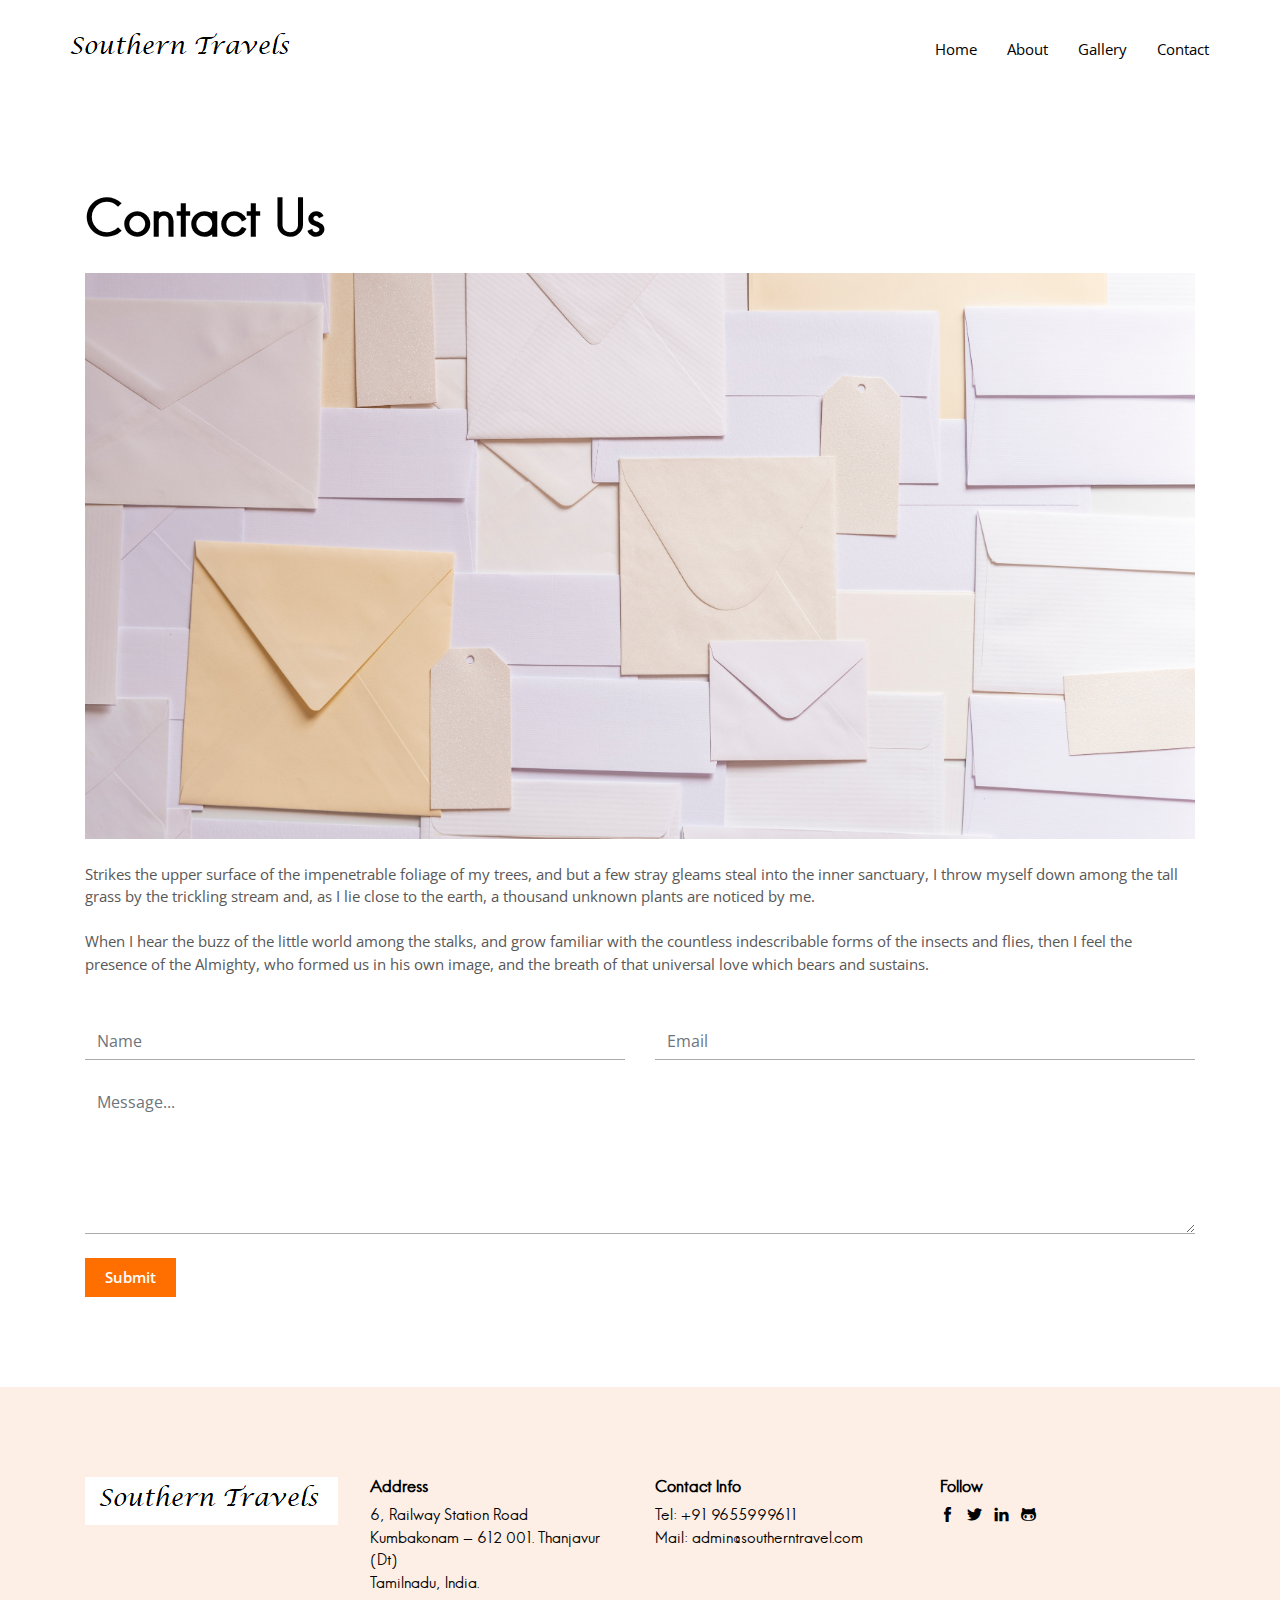
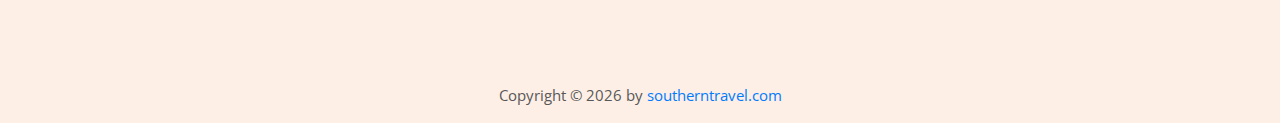
<file: contact.html>
<!DOCTYPE html>
<html lang="zxx">

<head>
  <meta charset="utf-8">
  <title>Parsa | Portfolio Template</title>

  <!-- mobile responsive meta -->
  <meta name="viewport" content="width=device-width, initial-scale=1">
  <meta name="viewport" content="width=device-width, initial-scale=1, maximum-scale=1">

  <!-- ** Plugins Needed for the Project ** -->
  <!-- Bootstrap -->
  <link rel="stylesheet" href="plugins/bootstrap/bootstrap.min.css">
  <!-- slick slider -->
  <link rel="stylesheet" href="plugins/slick/slick.css">
  <!-- themefy-icon -->
  <link rel="stylesheet" href="plugins/themify-icons/themify-icons.css">

  <!-- Main Stylesheet -->
  <link href="css/style.css" rel="stylesheet">

  <!--Favicon-->
  <link rel="shortcut icon" href="images/favicon.ico" type="image/x-icon">
  <link rel="icon" href="images/favicon.ico" type="image/x-icon">

</head>

<body>
  <!-- preloader -->
  <div class="preloader">
    <div class="loader">
      <span class="dot"></span>
      <div class="dots">
        <span></span>
        <span></span>
        <span></span>
      </div>
    </div>
  </div>
  <!-- /preloader -->

  <header class="navigation">
    <nav class="navbar navbar-expand-lg navbar-light">
      <a class="navbar-brand" href="index.html"><img class="img-fluid" src="images/logo1.png" alt="parsa"></a>
      <button class="navbar-toggler border-0" type="button" data-toggle="collapse" data-target="#navogation"
              aria-controls="navogation" aria-expanded="false" aria-label="Toggle navigation">
        <span class="navbar-toggler-icon"></span>
      </button>

      <div class="collapse navbar-collapse text-center" id="navogation">
        <ul class="navbar-nav ml-auto">
          <li class="nav-item">
            <a class="nav-link text-ilowercase text-dark" href="index.html" id="navbarDropdown">
              Home
            </a>
            <!--<div class="dropdown-menu" aria-labelledby="navbarDropdown">
            <a class="dropdown-item" href="index.html">Homepage 1</a>
            <a class="dropdown-item" href="homepage-2.html">Homepage 2</a>
          </div>-->
          </li>
          <li class="nav-item">
            <a class="nav-link text-ilowercase text-dark" href="about.html">About</a>
          </li>
          <li class="nav-item">
            <a class="nav-link text-ilowercase text-dark" href="category.html">Gallery</a>
          </li>
          <li class="nav-item">
            <a class="nav-link text-ilowercase text-dark" href="contact.html">Contact</a>
          </li>
        </ul>
        <!--<form class="form-inline position-relative ml-lg-4">
        <input class="form-control px-0 w-100" type="search" placeholder="Search">-->
        <!-- <button class="search-icon" type="submit"><i class="ti-search text-dark"></i></button> -->
        <!--<a href="search.html" class="search-icon"><i class="ti-search text-dark"></i></a>
      </form>-->
      </div>
    </nav>
  </header>

<section class="section">
  <div class="container">
    <div class="row">
      <div class="col-lg-12">
        <h2 class="mb-4">Contact Us</h2>
        <img src="images/contact.jpg" alt="author" class="img-fluid w-100 mb-4">
        <p class="mb-5">Strikes the upper surface of the impenetrable foliage of my trees, and but a few stray gleams steal into the inner sanctuary, I throw myself down among the tall grass by the trickling stream and, as I lie close to the earth, a thousand unknown plants are noticed by me.<br><br>When I hear the buzz of the little world among the stalks, and grow familiar with the countless indescribable forms of the insects and flies, then I feel the presence of the Almighty, who formed us in his own image, and the breath of that universal love which bears and sustains.</p>
        <form action="#" class="row">
          <div class="col-lg-6">
            <input type="text" class="form-control mb-4" name="name" id="name" placeholder="Name">
          </div>
          <div class="col-lg-6">
            <input type="email" class="form-control mb-4" name="email" id="email" placeholder="Email">
          </div>
          <div class="col-12">
            <textarea name="message" id="message" class="form-control mb-4" placeholder="Message..."></textarea>
          </div>
          <div class="col-12">
            <button class="btn btn-primary">Submit</button>
          </div>
        </form>
      </div>
    </div>
  </div>
</section>

<!-- instagram -->
<section>
  <div class="container-fluid px-0">
    <div class="row no-gutters instagram-slider" id="instafeed" data-userId="4044026246"
      data-accessToken="4044026246.1677ed0.8896752506ed4402a0519d23b8f50a17"></div>
  </div>
</section>
<!-- /instagram -->

<footer class="bg-secondary">
  <div class="section">
    <div class="container">
      <div class="row">
        <div class="col-md-3 col-sm-6 mb-4 mb-md-0">
          <a href="index.html"><img src="images/logo1.png" alt="persa" class="img-fluid"></a>
        </div>
        <div class="col-md-3 col-sm-6 mb-4 mb-md-0">
          <h6>Address</h6>
          <ul class="list-unstyled">
            <li class="font-secondary text-dark">6, Railway Station Road</li>
            <li class="font-secondary text-dark">Kumbakonam - 612 001. Thanjavur (Dt)</li>
            <li class="font-secondary text-dark">Tamilnadu, India.</li>
          </ul>
        </div>
        <div class="col-md-3 col-sm-6 mb-4 mb-md-0">
          <h6>Contact Info</h6>
          <ul class="list-unstyled">
            <li class="font-secondary text-dark">Tel: +91 9655999611</li>
            <li class="font-secondary text-dark">Mail: admin@southerntravel.com</li>
          </ul>
        </div>
        <div class="col-md-3 col-sm-6 mb-4 mb-md-0">
          <h6>Follow</h6>
          <ul class="list-inline d-inline-block">
            <li class="list-inline-item"><a href="#" class="text-dark"><i class="ti-facebook"></i></a></li>
            <li class="list-inline-item"><a href="#" class="text-dark"><i class="ti-twitter-alt"></i></a></li>
            <li class="list-inline-item"><a href="#" class="text-dark"><i class="ti-linkedin"></i></a></li>
            <li class="list-inline-item"><a href="#" class="text-dark"><i class="ti-github"></i></a></li>
          </ul>
        </div>
      </div>
    </div>
  </div>
  <div class="text-center pb-3">
    <p class="mb-0">
      Copyright ©
      <script>
  var CurrentYear = new Date().getFullYear()
        document.write(CurrentYear)</script> by  <a href="https://southerntravel.com/">southerntravel.com</a>
    </p>
  </div>
</footer>

<!-- jQuery -->
<script src="plugins/jQuery/jquery.min.js"></script>
<!-- Bootstrap JS -->
<script src="plugins/bootstrap/bootstrap.min.js"></script>
<!-- slick slider -->
<script src="plugins/slick/slick.min.js"></script>
<!-- masonry -->
<script src="plugins/masonry/masonry.js"></script>
<!-- instafeed -->
<script src="plugins/instafeed/instafeed.min.js"></script>
<!-- smooth scroll -->
<script src="plugins/smooth-scroll/smooth-scroll.js"></script>
<!-- headroom -->
<script src="plugins/headroom/headroom.js"></script>
<!-- reading time -->
<script src="plugins/reading-time/readingTime.min.js"></script>

<!-- Main Script -->
<script src="js/script.js"></script>

</body>
</html>
</file>
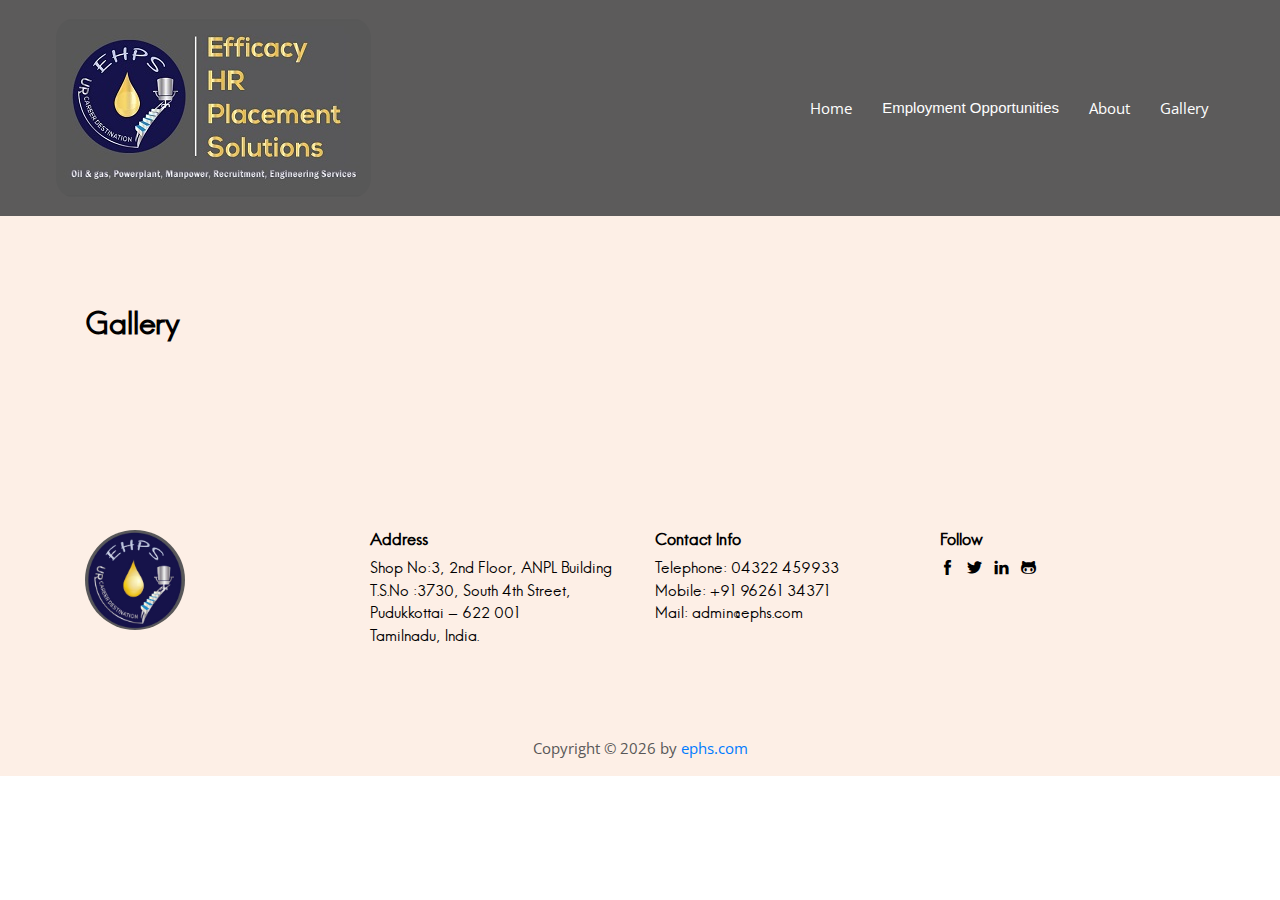
<file: gallery.html>
<!DOCTYPE html>
<html lang="zxx">

<head>
  <meta charset="utf-8">
  <title>Southern Travels</title>

  <!-- mobile responsive meta -->
  <meta name="viewport" content="width=device-width, initial-scale=1">
  <meta name="viewport" content="width=device-width, initial-scale=1, maximum-scale=1">

  <!-- ** Plugins Needed for the Project ** -->
  <!-- Bootstrap -->
  <link rel="stylesheet" href="plugins/bootstrap/bootstrap.min.css">
  <!-- slick slider -->
  <link rel="stylesheet" href="plugins/slick/slick.css">
  <!-- themefy-icon -->
  <link rel="stylesheet" href="plugins/themify-icons/themify-icons.css">

  <!-- Main Stylesheet -->
  <link href="css/style.css" rel="stylesheet">

  <!--Favicon-->
  <link rel="shortcut icon" href="images/favicon.ico" type="image/x-icon">
  <link rel="icon" href="images/favicon.ico" type="image/x-icon">

</head>

<body>
    <!-- preloader -->
    <div class="preloader">
        <div class="loader">
            <span class="dot"></span>
            <div class="dots">
                <span></span>
                <span></span>
                <span></span>
            </div>
        </div>
    </div>
    <!-- /preloader -->

    <header class="navigation" style="background-color:rgb(92, 91, 91)">
        <nav class="navbar navbar-expand-lg navbar-light">
            <a class="navba-brand" href="index.html">
                <img class="img-fluid" src="images/logo-header.jpeg" style="border-radius: 20px;" alt="EHPS">
            </a>
            <button class="navbar-toggler border-0" type="button" data-toggle="collapse" data-target="#navogation"
                    aria-controls="navogation" aria-expanded="false" aria-label="Toggle navigation">
                <span class="navbar-toggler-icon"></span>
            </button>

            <div class="collapse navbar-collapse text-center" id="navogation">
                <ul class="navbar-nav ml-auto">
                    <li class="nav-item">
                        <a class="nav-link text-ilowercase text-white" href="index.html" id="navbarDropdown">
                            Home
                        </a>
                    <li class="nav-item">
                        <a class="nav-link text-ilowercase text-white" href="job.html" style="font-family: cursive, sans-serif;">Employment Opportunities </a>
                    </li>
                    </li>
                    <li class="nav-item">
                        <a class="nav-link text-ilowercase text-white" href="about.html">About</a>
                    </li>
                    <li class="nav-item">
                        <a class="nav-link text-ilowercase text-white" href="gallery.html">Gallery</a>
                    </li>
                   
                </ul>
               
            </div>
        </nav>
    </header>

    <!-- page-title -->
    <section class="section bg-secondary">
        <div class="container">
            <div class="row">
                <div class="col-lg-12">
                    <h4>Gallery</h4>
                </div>
            </div>
        </div>
    </section>
    <!-- /page-title -->
    <!-- category post -->
    <!--<section>
        <div class="container">
            <div class="row">
                <div class="col-lg-8">
                    <div class="row masonry-container pt-5">
                        <div class="col-sm-6 mb-5">
                            <article class="text-center">
                                <img class="img-fluid mb-4" src="images/masonary-post/post-1.jpg" alt="post-thumb">
                                <p class="text-uppercase mb-2">TRAVEL</p>
                                <h4 class="title-border"><a class="text-dark" href="blog-single.html">Charming Evening Field</a></h4>
                                <p>
                                    Lorem ipsum dolor sit amet, consectetur adipisicing elit, sed do eiusmod tempor incididunt ut labore et
                                    dolore magna aliqua. Ut enim ad minim veniam, quis nostrud exercitation ullamco laboris nisi ut aliquip
                                    ex
                                    ea commodo consequat.
                                </p>
                                <a href="blog-single.html" class="btn btn-transparent">read more</a>
                            </article>
                        </div>
                        <div class="col-sm-6 mb-5">
                            <article class="text-center">
                                <img class="img-fluid mb-4" src="images/masonary-post/post-2.jpg" alt="post-thumb">
                                <p class="text-uppercase mb-2">TRAVEL</p>
                                <h4 class="title-border"><a class="text-dark" href="blog-single.html">Charming Evening Field</a></h4>
                                <p>
                                    Lorem ipsum dolor sit amet, consectetur adipisicing elit, sed do eiusmod tempor incididunt ut labore et
                                    dolore magna aliqua. Ut enim ad minim veniam, quis nostrud exercitation ullamco laboris nisi ut aliquip
                                    ex
                                    ea commodo consequat.
                                </p>
                                <a href="blog-single.html" class="btn btn-transparent">read more</a>
                            </article>
                        </div>
                        <div class="col-sm-6 mb-5">
                            <article class="text-center">
                                <img class="img-fluid mb-4" src="images/masonary-post/post-3.jpg" alt="post-thumb">
                                <p class="text-uppercase mb-2">TRAVEL</p>
                                <h4 class="title-border"><a class="text-dark" href="blog-single.html">Charming Evening Field</a></h4>
                                <p>
                                    Lorem ipsum dolor sit amet, consectetur adipisicing elit, sed do eiusmod tempor incididunt ut labore et
                                    dolore magna aliqua. Ut enim ad minim veniam, quis nostrud exercitation ullamco laboris nisi ut aliquip
                                    ex
                                    ea commodo consequat.
                                </p>
                                <a href="blog-single.html" class="btn btn-transparent">read more</a>
                            </article>
                        </div>
                        <div class="col-sm-6 mb-5">
                            <article class="text-center">
                                <img class="img-fluid mb-4" src="images/masonary-post/post-4.jpg" alt="post-thumb">
                                <p class="text-uppercase mb-2">TRAVEL</p>
                                <h4 class="title-border"><a class="text-dark" href="blog-single.html">Charming Evening Field</a></h4>
                                <p>
                                    Lorem ipsum dolor sit amet, consectetur adipisicing elit, sed do eiusmod tempor incididunt ut labore et
                                    dolore magna aliqua. Ut enim ad minim veniam, quis nostrud exercitation ullamco laboris nisi ut aliquip
                                    ex
                                    ea commodo consequat.
                                </p>
                                <a href="blog-single.html" class="btn btn-transparent">read more</a>
                            </article>
                        </div>
                        <div class="col-sm-6 mb-5">
                            <article class="text-center">
                                <img class="img-fluid mb-4" src="images/masonary-post/post-8.jpg" alt="post-thumb">
                                <p class="text-uppercase mb-2">TRAVEL</p>
                                <h4 class="title-border"><a class="text-dark" href="blog-single.html">Charming Evening Field</a></h4>
                                <p>
                                    Lorem ipsum dolor sit amet, consectetur adipisicing elit, sed do eiusmod tempor incididunt ut labore et
                                    dolore magna aliqua. Ut enim ad minim veniam, quis nostrud exercitation ullamco laboris nisi ut aliquip
                                    ex
                                    ea commodo consequat.
                                </p>
                                <a href="blog-single.html" class="btn btn-transparent">read more</a>
                            </article>
                        </div>
                        <div class="col-sm-6 mb-5">
                            <article class="text-center">
                                <img class="img-fluid mb-4" src="images/masonary-post/post-10.jpg" alt="post-thumb">
                                <p class="text-uppercase mb-2">TRAVEL</p>
                                <h4 class="title-border"><a class="text-dark" href="blog-single.html">Charming Evening Field</a></h4>
                                <p>
                                    Lorem ipsum dolor sit amet, consectetur adipisicing elit, sed do eiusmod tempor incididunt ut labore et
                                    dolore magna aliqua. Ut enim ad minim veniam, quis nostrud exercitation ullamco laboris nisi ut aliquip
                                    ex
                                    ea commodo consequat.
                                </p>
                                <a href="blog-single.html" class="btn btn-transparent">read more</a>
                            </article>
                        </div>
                    </div>
                    <div class="row">
                        <div class="col-12">
                            <nav>
                                <ul class="pagination justify-content-center align-items-center">
                                    <li class="page-item">
                                        <span class="page-link">&laquo; Previous</span>
                                    </li>
                                    <li class="page-item"><a class="page-link" href="#">01</a></li>
                                    <li class="page-item active">
                                        <span class="page-link">02</span>
                                    </li>
                                    <li class="page-item"><a class="page-link" href="#">03</a></li>
                                    <li class="page-item"><a class="page-link" href="#">04</a></li>
                                    <li class="page-item"><a class="page-link" href="#">05</a></li>
                                    <li class="page-item"><a class="page-link" href="#">06</a></li>
                                    <li class="page-item">
                                        <a class="page-link" href="#">Next &raquo;</a>
                                    </li>
                                </ul>
                            </nav>
                        </div>
                    </div>
                </div>-->
                <!-- /blog post -->
                <!--<div class="col-lg-4">
                    <div class="widget search-box">
                        <i class="ti-search"></i>
                        <input type="search" id="search-post" class="form-control border-0 pl-5" name="search-post"
                               placeholder="Search">
                    </div>
                    <div class="widget">
                        <h6 class="mb-4">LATEST POST</h6>
                        <div class="media mb-4">
                            <div class="post-thumb-sm mr-3">
                                <img class="img-fluid" src="images/masonary-post/post-1.jpg" alt="post-thumb">
                            </div>
                            <div class="media-body">
                                <ul class="list-inline d-flex justify-content-between mb-2">
                                    <li class="list-inline-item">Post By Jhon</li>
                                    <li class="list-inline-item">June 2, 2018</li>
                                </ul>
                                <h6><a class="text-dark" href="blog-single.html">Lorem ipsum dolor sit amet, consectetur</a></h6>
                            </div>
                        </div>
                        <div class="media mb-4">
                            <div class="post-thumb-sm mr-3">
                                <img class="img-fluid" src="images/masonary-post/post-6.jpg" alt="post-thumb">
                            </div>
                            <div class="media-body">
                                <ul class="list-inline d-flex justify-content-between mb-2">
                                    <li class="list-inline-item">Post By Jhon</li>
                                    <li class="list-inline-item">June 2, 2018</li>
                                </ul>
                                <h6><a class="text-dark" href="blog-single.html">Lorem ipsum dolor sit amet, consectetur</a></h6>
                            </div>
                        </div>
                        <div class="media mb-4">
                            <div class="post-thumb-sm mr-3">
                                <img class="img-fluid" src="images/masonary-post/post-3.jpg" alt="post-thumb">
                            </div>
                            <div class="media-body">
                                <ul class="list-inline d-flex justify-content-between mb-2">
                                    <li class="list-inline-item">Post By Jhon</li>
                                    <li class="list-inline-item">June 2, 2018</li>
                                </ul>
                                <h6><a class="text-dark" href="blog-single.html">Lorem ipsum dolor sit amet, consectetur</a></h6>
                            </div>
                        </div>
                    </div>
                    <div class="widget">
                        <h6 class="mb-4">TAG</h6>
                        <ul class="list-inline tag-list">
                            <li class="list-inline-item m-1"><a href="blog-single.html">ui ux</a></li>
                            <li class="list-inline-item m-1"><a href="blog-single.html">developmetns</a></li>
                            <li class="list-inline-item m-1"><a href="blog-single.html">travel</a></li>
                            <li class="list-inline-item m-1"><a href="blog-single.html">article</a></li>
                            <li class="list-inline-item m-1"><a href="blog-single.html">travel</a></li>
                            <li class="list-inline-item m-1"><a href="blog-single.html">ui ux</a></li>
                            <li class="list-inline-item m-1"><a href="blog-single.html">article</a></li>
                            <li class="list-inline-item m-1"><a href="blog-single.html">developmetns</a></li>
                        </ul>
                    </div>
                    <div class="widget">
                        <h6 class="mb-4">CATEGORIES</h6>
                        <ul class="list-inline tag-list">
                            <li class="list-inline-item m-1"><a href="blog-single.html">ui ux</a></li>
                            <li class="list-inline-item m-1"><a href="blog-single.html">developmetns</a></li>
                            <li class="list-inline-item m-1"><a href="blog-single.html">travel</a></li>
                            <li class="list-inline-item m-1"><a href="blog-single.html">article</a></li>
                            <li class="list-inline-item m-1"><a href="blog-single.html">travel</a></li>
                            <li class="list-inline-item m-1"><a href="blog-single.html">ui ux</a></li>
                            <li class="list-inline-item m-1"><a href="blog-single.html">article</a></li>
                            <li class="list-inline-item m-1"><a href="blog-single.html">developmetns</a></li>
                        </ul>
                    </div>
                </div>
            </div>
        </div>
    </section>-->
    <!-- /category post -->

    <footer class="bg-secondary">
        <div class="section">
            <div class="container">
                <div class="row">
                    <div class="col-md-3 col-sm-6 mb-4 mb-md-0">
                        <a href="index.html"><img src="images/logo-footer.jpg" style="border-radius: 50%; height:100px; width:100px;" alt="EHPS" class="img-fluid"></a>
                    </div>
                    <div class="col-md-3 col-sm-6 mb-4 mb-md-0">
                        <h6>Address</h6>
                        <ul class="list-unstyled">
                            <li class="font-secondary text-dark">Shop No:3, 2nd Floor, ANPL Building</li>
                            <li class="font-secondary text-dark">T.S.No :3730, South 4th Street, Pudukkottai - 622 001</li>
                            <li class="font-secondary text-dark">Tamilnadu, India.</li>
                        </ul>
                    </div>
                    <div class="col-md-3 col-sm-6 mb-4 mb-md-0">
                        <h6>Contact Info</h6>
                        <ul class="list-unstyled">
                            <li class="font-secondary text-dark">Telephone: 04322 459933</li>
                            <li class="font-secondary text-dark">Mobile: +91 96261 34371</li>
                            <li class="font-secondary text-dark">Mail: admin@ephs.com</li>
                        </ul>
                    </div>
                    <div class="col-md-3 col-sm-6 mb-4 mb-md-0">
                        <h6>Follow</h6>
                        <ul class="list-inline d-inline-block">
                            <li class="list-inline-item"><a href="#" class="text-dark"><i class="ti-facebook"></i></a></li>
                            <li class="list-inline-item"><a href="#" class="text-dark"><i class="ti-twitter-alt"></i></a></li>
                            <li class="list-inline-item"><a href="#" class="text-dark"><i class="ti-linkedin"></i></a></li>
                            <li class="list-inline-item"><a href="#" class="text-dark"><i class="ti-github"></i></a></li>
                        </ul>
                    </div>
                </div>
            </div>
        </div>
        <div class="text-center pb-3">
            <p class="mb-0">
                Copyright ©
                <script>
                    var CurrentYear = new Date().getFullYear()
                    document.write(CurrentYear)</script> by  <a href="https://ephs.com/">ephs.com</a>
            </p>
        </div>
    </footer>

    <!-- jQuery -->
    <script src="plugins/jQuery/jquery.min.js"></script>
    <!-- Bootstrap JS -->
    <script src="plugins/bootstrap/bootstrap.min.js"></script>
    <!-- slick slider -->
    <script src="plugins/slick/slick.min.js"></script>
    <!-- masonry -->
    <script src="plugins/masonry/masonry.js"></script>
    <!-- instafeed -->
    <script src="plugins/instafeed/instafeed.min.js"></script>
    <!-- smooth scroll -->
    <script src="plugins/smooth-scroll/smooth-scroll.js"></script>
    <!-- headroom -->
    <script src="plugins/headroom/headroom.js"></script>
    <!-- reading time -->
    <script src="plugins/reading-time/readingTime.min.js"></script>

    <!-- Main Script -->
    <script src="js/script.js"></script>

</body>
</html>
</file>
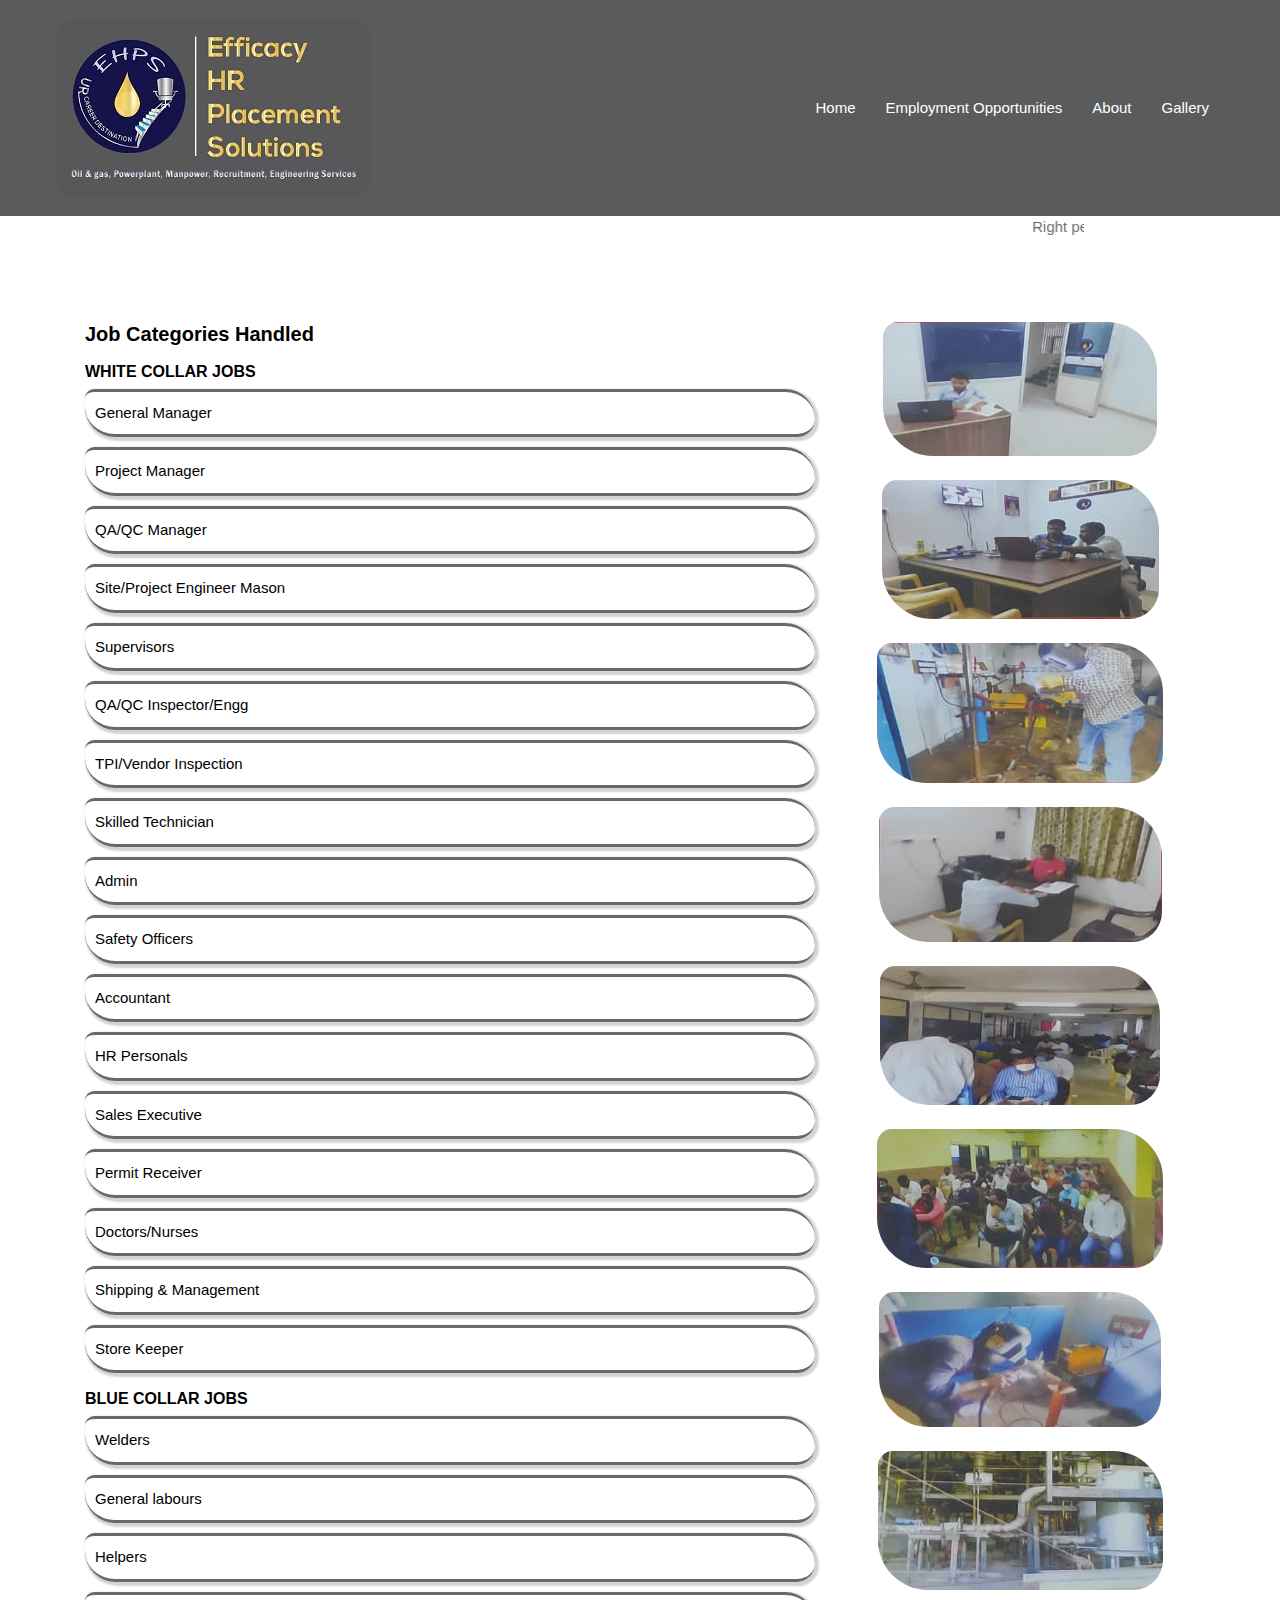
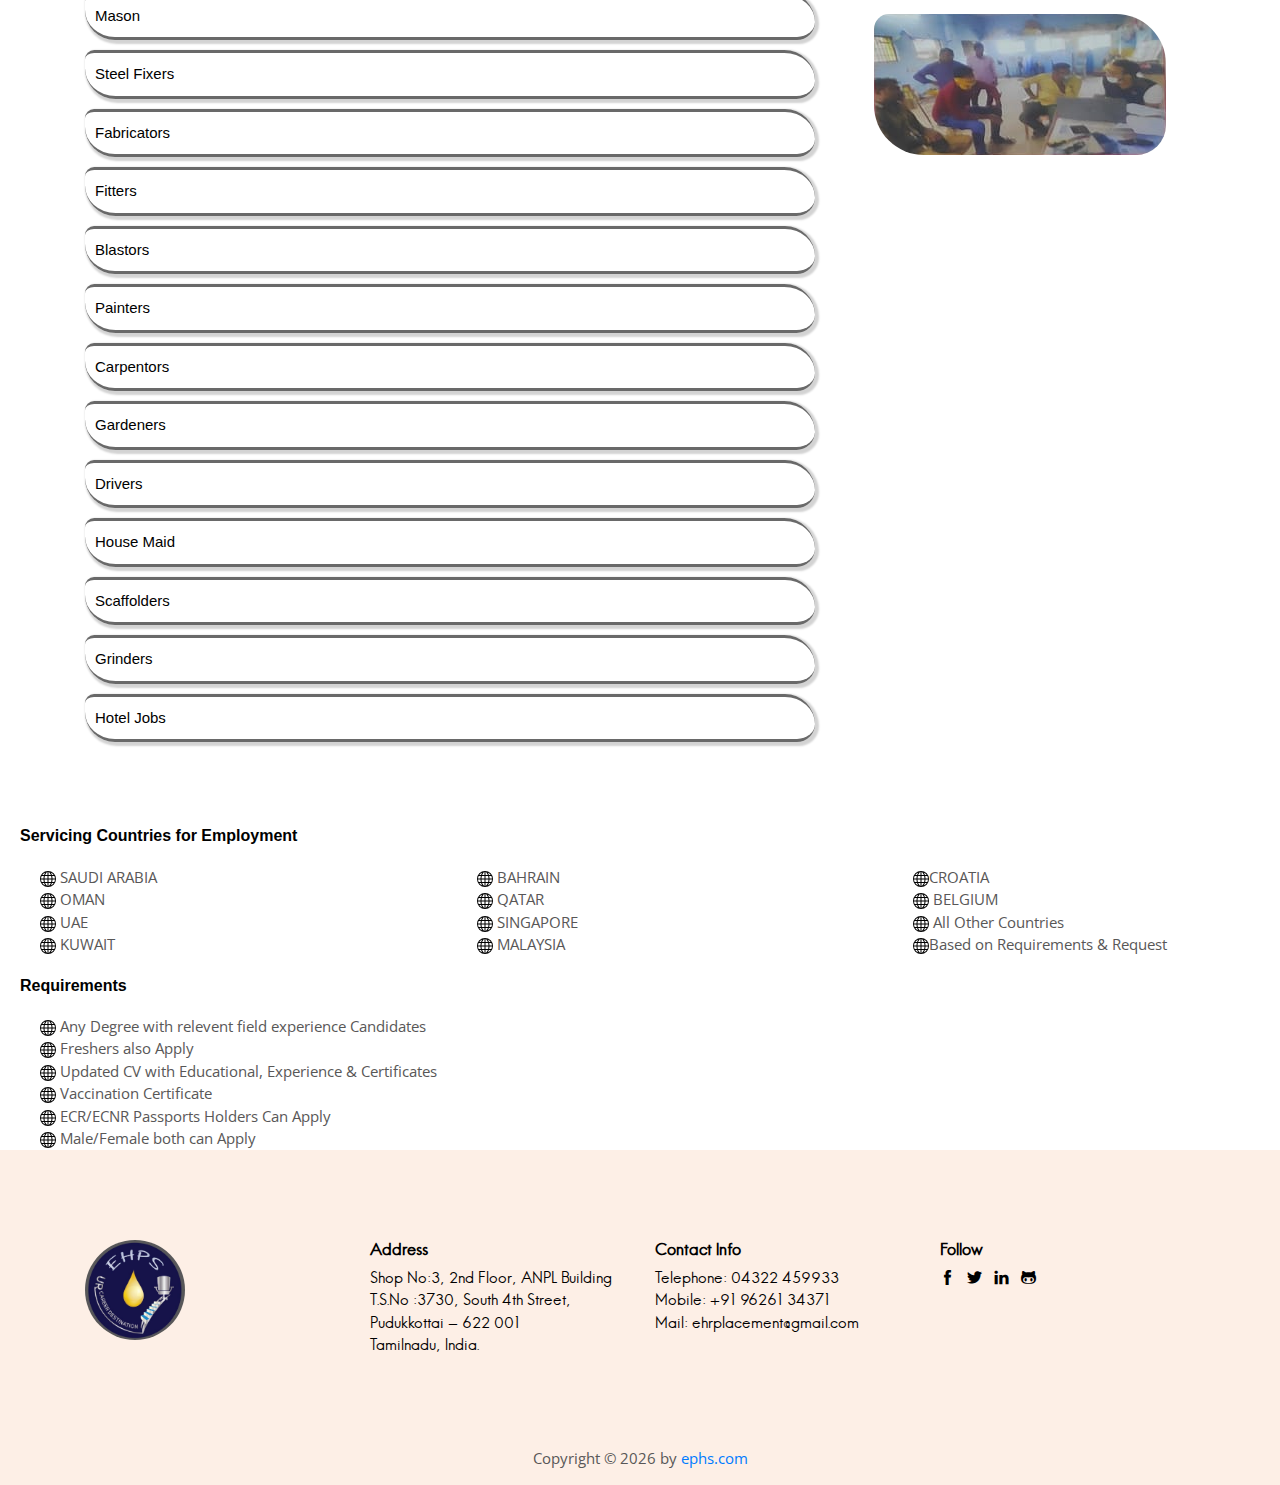
<file: job.html>
<!DOCTYPE html>
<html lang="zxx">

<head>
  <meta charset="utf-8">
  <title>EHPS - Efficacy HR Placement Solutions</title>

  <!-- mobile responsive meta -->
  <meta name="viewport" content="width=device-width, initial-scale=1">
  <meta name="viewport" content="width=device-width, initial-scale=1, maximum-scale=1">

  <!-- ** Plugins Needed for the Project ** -->
  <!-- Bootstrap -->
  <link rel="stylesheet" href="plugins/bootstrap/bootstrap.min.css">
  <!-- slick slider -->
  <link rel="stylesheet" href="plugins/slick/slick.css">
  <!-- themefy-icon -->
  <link rel="stylesheet" href="plugins/themify-icons/themify-icons.css">

  <!-- Main Stylesheet -->
  <link href="css/style.css" rel="stylesheet">

  <!--Favicon-->
  <link rel="shortcut icon" href="images/favicon.ico" type="image/x-icon">
  <link rel="icon" href="images/favicon.ico" type="image/x-icon">

</head>

<body>
    <!-- preloader -->
    <div class="preloader">
        <div class="loader">
            <span class="dot"></span>
            <div class="dots">
                <span></span>
                <span></span>
                <span></span>
            </div>
        </div>
    </div>
    <!-- /preloader -->
    <!--<img class="img-fluid" src="images/logo2.png" alt="southern travel">-->
    <header class="navigation" style="background-color:rgb(92, 91, 91)">
        <nav class="navbar navbar-expand-lg navbar-light">
            <a class="navba-brand" href="index.html">
                <img class="img-fluid" src="images/logo-header.jpeg" style="border-radius: 20px;" alt="EHPS">
            </a>
            <button class="navbar-toggler border-0" type="button" data-toggle="collapse" data-target="#navogation"
                    aria-controls="navogation" aria-expanded="false" aria-label="Toggle navigation">
                <span class="navbar-toggler-icon"></span>
            </button>

            <div class="collapse navbar-collapse text-center" id="navogation">
                <ul class="navbar-nav ml-auto">
                    <li class="nav-item">
                        <a class="nav-link text-ilowercase text-white" href="index.html" id="navbarDropdown" style="font-family: cursive, sans-serif;">
                            Home
                        </a>

                    </li>
                    <li class="nav-item">
                        <a class="nav-link text-ilowercase text-white" href="job.html" style="font-family: cursive, sans-serif;">Employment Opportunities </a>
                    </li>
                    <li class="nav-item">
                        <a class="nav-link text-ilowercase text-white" href="about.html" style="font-family: cursive, sans-serif;">About</a>
                    </li>
                    <li class="nav-item">
                        <a class="nav-link text-ilowercase text-white" href="gallery.html" style="font-family: cursive, sans-serif;">Gallery</a>
                    </li>
                </ul>
            </div>
        </nav>
    </header>


    <!-- blog post -->
    <!--<section class="section" >-->
    <div class="container">
        <marquee width="90%" direction="left" height="100px" style="font-family: cursive, sans-serif; color: dimgrey;">
            Right persons for the right job!    &nbsp;&nbsp;&nbsp;&nbsp;&nbsp;    100% Employment opportunities provided in Abroad and India!
        </marquee>
        <div class="row masonry-container">
            <div class="col-lg-8 mb-5">
                <article class="text-left">

                    <!--<p class="text-uppercase mb-2">Special features of the company</p>-->
                    <h5 class="title-border1" style="font-family: cursive, sans-serif;">Job Categories Handled</h5>

                    <p>
                        <h6 class="title-border1" style="font-family: cursive, sans-serif;">WHITE COLLAR JOBS</h6>
                        <div style="font-family: cursive, sans-serif; border-color: dimgrey; border-block-style:solid; color: black; padding: 10px; border-radius: 15px 50px 30px; box-shadow: 2px 2px 2px 2px lightgray; margin-bottom: 10px; "> General Manager</div>

                        <div style="font-family: cursive, sans-serif; border-color: dimgrey; border-block-style: solid; color: black; padding: 10px; border-radius: 15px 50px 30px; box-shadow: 2px 2px 2px 2px lightgray; margin-bottom: 10px; ">Project Manager</div>

                        <div style="font-family: cursive, sans-serif; border-color: dimgrey; border-block-style: solid; color: black; padding: 10px; border-radius: 15px 50px 30px; box-shadow: 2px 2px 2px 2px lightgray; margin-bottom: 10px; ">QA/QC Manager </div>

                        <div style="font-family: cursive, sans-serif; border-color: dimgrey; border-block-style: solid; color: black; padding: 10px; border-radius: 15px 50px 30px; box-shadow: 2px 2px 2px 2px lightgray; margin-bottom: 10px; "> Site/Project Engineer Mason</div>

                        <div style="font-family: cursive, sans-serif; border-color: dimgrey; border-block-style: solid; color: black; padding: 10px; border-radius: 15px 50px 30px; box-shadow: 2px 2px 2px 2px lightgray; margin-bottom: 10px; "> Supervisors</div>

                        <div style="font-family: cursive, sans-serif; border-color: dimgrey; border-block-style: solid; color: black; padding: 10px; border-radius: 15px 50px 30px; box-shadow: 2px 2px 2px 2px lightgray; margin-bottom: 10px; ">QA/QC Inspector/Engg</div>

                        <div style="font-family: cursive, sans-serif; border-color: dimgrey; border-block-style: solid; color: black; padding: 10px; border-radius: 15px 50px 30px; box-shadow: 2px 2px 2px 2px lightgray; margin-bottom: 10px; ">TPI/Vendor Inspection</div>

                        <div style="font-family: cursive, sans-serif; border-color: dimgrey; border-block-style: solid; color: black; padding: 10px; border-radius: 15px 50px 30px; box-shadow: 2px 2px 2px 2px lightgray; margin-bottom: 10px; ">Skilled Technician</div>



                        <div style="font-family: cursive, sans-serif; border-color: dimgrey; border-block-style: solid; color: black; padding: 10px; border-radius: 15px 50px 30px; box-shadow: 2px 2px 2px 2px lightgray; margin-bottom: 10px; "> Admin</div>

                        <div style="font-family: cursive, sans-serif; border-color: dimgrey; border-block-style: solid; color: black; padding: 10px; border-radius: 15px 50px 30px; box-shadow: 2px 2px 2px 2px lightgray; margin-bottom: 10px; ">Safety Officers</div>

                        <div style="font-family: cursive, sans-serif; border-color: dimgrey; border-block-style: solid; color: black; padding: 10px; border-radius: 15px 50px 30px; box-shadow: 2px 2px 2px 2px lightgray; margin-bottom: 10px; ">Accountant </div>

                        <div style="font-family: cursive, sans-serif; border-color: dimgrey; border-block-style: solid; color: black; padding: 10px; border-radius: 15px 50px 30px; box-shadow: 2px 2px 2px 2px lightgray; margin-bottom: 10px; ">
                            HR Personals
                        </div>

                        <div style="font-family: cursive, sans-serif; border-color: dimgrey; border-block-style: solid; color: black; padding: 10px; border-radius: 15px 50px 30px; box-shadow: 2px 2px 2px 2px lightgray; margin-bottom: 10px; ">
                            Sales Executive
                        </div>

                        <div style="font-family: cursive, sans-serif; border-color: dimgrey; border-block-style: solid; color: black; padding: 10px; border-radius: 15px 50px 30px; box-shadow: 2px 2px 2px 2px lightgray; margin-bottom: 10px; ">Permit Receiver</div>

                        <div style="font-family: cursive, sans-serif; border-color: dimgrey; border-block-style: solid; color: black; padding: 10px; border-radius: 15px 50px 30px; box-shadow: 2px 2px 2px 2px lightgray; margin-bottom: 10px; ">Doctors/Nurses</div>

                        <div style="font-family: cursive, sans-serif; border-color: dimgrey; border-block-style: solid; color: black; padding: 10px; border-radius: 15px 50px 30px; box-shadow: 2px 2px 2px 2px lightgray; margin-bottom: 10px; ">Shipping & Management</div>

                        <div style="font-family: cursive, sans-serif; border-color: dimgrey; border-block-style: solid; color: black; padding: 10px; border-radius: 15px 50px 30px; box-shadow: 2px 2px 2px 2px lightgray; margin-bottom: 10px; ">Store Keeper</div>
                    </p>





                    <p>
                        <h6 class="title-border1" style="font-family: cursive, sans-serif;">
                            BLUE COLLAR JOBS
                        </h6>
                        <div style="font-family: cursive, sans-serif; border-color: dimgrey; border-block-style: solid; color: black; padding: 10px; border-radius: 15px 50px 30px; box-shadow: 2px 2px 2px 2px lightgray; margin-bottom: 10px; "> Welders</div>

                        <div style="font-family: cursive, sans-serif; border-color: dimgrey; border-block-style: solid; color: black; padding: 10px; border-radius: 15px 50px 30px; box-shadow: 2px 2px 2px 2px lightgray; margin-bottom: 10px; ">General labours</div>

                        <div style="font-family: cursive, sans-serif; border-color: dimgrey; border-block-style: solid; color: black; padding: 10px; border-radius: 15px 50px 30px; box-shadow: 2px 2px 2px 2px lightgray; margin-bottom: 10px; ">Helpers </div>

                        <div style="font-family: cursive, sans-serif; border-color: dimgrey; border-block-style: solid; color: black; padding: 10px; border-radius: 15px 50px 30px; box-shadow: 2px 2px 2px 2px lightgray; margin-bottom: 10px; ">Mason</div>

                        <div style="font-family: cursive, sans-serif; border-color: dimgrey; border-block-style: solid; color: black; padding: 10px; border-radius: 15px 50px 30px; box-shadow: 2px 2px 2px 2px lightgray; margin-bottom: 10px; "> Steel Fixers</div>

                        <div style="font-family: cursive, sans-serif; border-color: dimgrey; border-block-style: solid; color: black; padding: 10px; border-radius: 15px 50px 30px; box-shadow: 2px 2px 2px 2px lightgray; margin-bottom: 10px; ">Fabricators</div>

                        <div style="font-family: cursive, sans-serif; border-color: dimgrey; border-block-style: solid; color: black; padding: 10px; border-radius: 15px 50px 30px; box-shadow: 2px 2px 2px 2px lightgray; margin-bottom: 10px; ">Fitters</div>

                        <div style="font-family: cursive, sans-serif; border-color: dimgrey; border-block-style: solid; color: black; padding: 10px; border-radius: 15px 50px 30px; box-shadow: 2px 2px 2px 2px lightgray; margin-bottom: 10px; ">Blastors</div>



                        <div style="font-family: cursive, sans-serif; border-color: dimgrey; border-block-style: solid; color: black; padding: 10px; border-radius: 15px 50px 30px; box-shadow: 2px 2px 2px 2px lightgray; margin-bottom: 10px; "> Painters</div>

                        <div style="font-family: cursive, sans-serif; border-color: dimgrey; border-block-style: solid; color: black; padding: 10px; border-radius: 15px 50px 30px; box-shadow: 2px 2px 2px 2px lightgray; margin-bottom: 10px; ">Carpentors</div>

                        <div style="font-family: cursive, sans-serif; border-color: dimgrey; border-block-style: solid; color: black; padding: 10px; border-radius: 15px 50px 30px; box-shadow: 2px 2px 2px 2px lightgray; margin-bottom: 10px; ">Gardeners </div>

                        <div style="font-family: cursive, sans-serif; border-color: dimgrey; border-block-style: solid; color: black; padding: 10px; border-radius: 15px 50px 30px; box-shadow: 2px 2px 2px 2px lightgray; margin-bottom: 10px; ">
                            Drivers
                        </div>

                        <div style="font-family: cursive, sans-serif; border-color: dimgrey; border-block-style: solid; color: black; padding: 10px; border-radius: 15px 50px 30px; box-shadow: 2px 2px 2px 2px lightgray; margin-bottom: 10px; ">
                            House Maid
                        </div>

                        <div style="font-family: cursive, sans-serif; border-color: dimgrey; border-block-style: solid; color: black; padding: 10px; border-radius: 15px 50px 30px; box-shadow: 2px 2px 2px 2px lightgray; margin-bottom: 10px; ">Scaffolders</div>

                        <div style="font-family: cursive, sans-serif; border-color: dimgrey; border-block-style: solid; color: black; padding: 10px; border-radius: 15px 50px 30px; box-shadow: 2px 2px 2px 2px lightgray; margin-bottom: 10px; ">Grinders</div>

                        <div style="font-family: cursive, sans-serif; border-color: dimgrey; border-block-style: solid; color: black; padding: 10px; border-radius: 15px 50px 30px; box-shadow: 2px 2px 2px 2px lightgray; margin-bottom: 10px; ">Hotel Jobs</div>
                    </p>

                </article>
            </div>
            <div class="col-lg-4 mb-5">
                <article class="text-center">
                    <img class="img-fluid mb-4" src="images/job-img1.png" alt="post-thumb" style="border-radius:15px 50px 30px;">
                    <img class="img-fluid mb-4" src="images/job-img2.png" alt="post-thumb" style="border-radius:15px 50px 30px;">

                    <img class="img-fluid mb-4" src="images/job-img3.png" alt="post-thumb" style="border-radius:15px 50px 30px;">
                    <img class="img-fluid mb-4" src="images/job-img4.png" alt="post-thumb" style="border-radius:15px 50px 30px;">

                    <img class="img-fluid mb-4" src="images/job-img5.png" alt="post-thumb" style="border-radius:15px 50px 30px;">
                    <img class="img-fluid mb-4" src="images/job-img6.png" alt="post-thumb" style="border-radius:15px 50px 30px;">

                    <img class="img-fluid mb-4" src="images/job-img7.png" alt="post-thumb" style="border-radius:15px 50px 30px;">
                    <img class="img-fluid mb-4" src="images/job-img8.png" alt="post-thumb" style="border-radius:15px 50px 30px;">
                    <img class="img-fluid mb-4" src="images/job-img9.png" alt="post-thumb" style="border-radius:15px 50px 30px;">
                </article>
            </div>
        </div>

    </div>
    <!--</section>-->
    <!-- /blog post -->
    <!-- Countries -->
    <section>
        <div class="row">
            <div class="col-sm-4">
                <h6 style="font-family: cursive, sans-serif; margin: 20px;">Servicing Countries for Employment</h6>
                <ul>
                    <li> <img src="images/country.svg"> SAUDI ARABIA</li>
                    <li><img src="images/country.svg"> OMAN</li>
                    <li><img src="images/country.svg"> UAE</li>
                    <li><img src="images/country.svg"> KUWAIT</li>
                </ul>
            </div>
            <div class="col-sm-4">
                <h6 style="font-family: cursive, sans-serif; margin: 20px;">&nbsp;</h6>
                <ul>
                    <li><img src="images/country.svg"> BAHRAIN</li>
                    <li><img src="images/country.svg"> QATAR</li>
                    <li><img src="images/country.svg"> SINGAPORE</li>
                    <li><img src="images/country.svg"> MALAYSIA</li>
                </ul>
            </div>
            <div class="col-sm-4">
                <h6 style="font-family: cursive, sans-serif; margin: 20px;">&nbsp;</h6>
                <ul>
                    <li><img src="images/country.svg">CROATIA</li>
                    <li><img src="images/country.svg"> BELGIUM</li>
                    <li><img src="images/country.svg"> All Other Countries</li>
                    <li><img src="images/country.svg">Based on Requirements & Request</li>
                </ul>
            </div>

        </div>
    </section>
    <!--Countries -->

    <!-- Requirement -->
    <section>
        <div class="row">
            <div class="col-sm-8">
                <h6 style="font-family: cursive, sans-serif; margin: 20px;">Requirements</h6>
                <ul>
                    <li> <img src="images/country.svg"> Any Degree with relevent field experience Candidates</li>
                    <li><img src="images/country.svg"> Freshers also Apply</li>
                    <li><img src="images/country.svg"> Updated CV with Educational, Experience &  Certificates</li>
                    <li><img src="images/country.svg"> Vaccination Certificate</li>               
                    <li>
                        <img src="images/country.svg"> ECR/ECNR Passports Holders Can Apply
                    </li>
                    <li><img src="images/country.svg"> Male/Female both can Apply</li>
                   
                </ul>
            </div>       

        </div>
    </section>
    <!--Requirement -->

    <footer class="bg-secondary">
        <div class="section">
            <div class="container">
                <div class="row">
                    <div class="col-md-3 col-sm-6 mb-4 mb-md-0">
                        <a href="index.html"><img src="images/logo-footer.jpg" style="border-radius: 50%; height:100px; width:100px;" alt="EHPS" class="img-fluid"></a>
                    </div>
                    <div class="col-md-3 col-sm-6 mb-4 mb-md-0">
                        <h6>Address</h6>
                        <ul class="list-unstyled">
                            <li class="font-secondary text-dark">Shop No:3, 2nd Floor, ANPL Building</li>
                            <li class="font-secondary text-dark">T.S.No :3730, South 4th Street, Pudukkottai - 622 001</li>
                            <li class="font-secondary text-dark">Tamilnadu, India.</li>
                        </ul>
                    </div>
                    <div class="col-md-3 col-sm-6 mb-4 mb-md-0">
                        <h6>Contact Info</h6>
                        <ul class="list-unstyled">
                            <li class="font-secondary text-dark">Telephone: 04322 459933</li>
                            <li class="font-secondary text-dark">Mobile: +91 96261 34371</li>
                            <li class="font-secondary text-dark">Mail: ehrplacement@gmail.com</li>
                        </ul>
                    </div>
                    <div class="col-md-3 col-sm-6 mb-4 mb-md-0">
                        <h6>Follow</h6>
                        <ul class="list-inline d-inline-block">
                            <li class="list-inline-item"><a href="#" class="text-dark"><i class="ti-facebook"></i></a></li>
                            <li class="list-inline-item"><a href="#" class="text-dark"><i class="ti-twitter-alt"></i></a></li>
                            <li class="list-inline-item"><a href="#" class="text-dark"><i class="ti-linkedin"></i></a></li>
                            <li class="list-inline-item"><a href="#" class="text-dark"><i class="ti-github"></i></a></li>
                        </ul>
                    </div>
                </div>
            </div>
        </div>
        <div class="text-center pb-3">
            <p class="mb-0">
                Copyright ©
                <script>
                    var CurrentYear = new Date().getFullYear()
                    document.write(CurrentYear)</script> by  <a href="https://ephs.com/">ephs.com</a>
            </p>
        </div>
    </footer>

    <!-- jQuery -->
    <script src="plugins/jQuery/jquery.min.js"></script>
    <!-- Bootstrap JS -->
    <script src="plugins/bootstrap/bootstrap.min.js"></script>
    <!-- slick slider -->
    <script src="plugins/slick/slick.min.js"></script>
    <!-- masonry -->
    <script src="plugins/masonry/masonry.js"></script>
    <!-- instafeed -->
    <script src="plugins/instafeed/instafeed.min.js"></script>
    <!-- smooth scroll -->
    <script src="plugins/smooth-scroll/smooth-scroll.js"></script>
    <!-- headroom -->
    <script src="plugins/headroom/headroom.js"></script>
    <!-- reading time -->
    <script src="plugins/reading-time/readingTime.min.js"></script>

    <!-- Main Script -->
    <script src="js/script.js"></script>

</body>
</html>
</file>
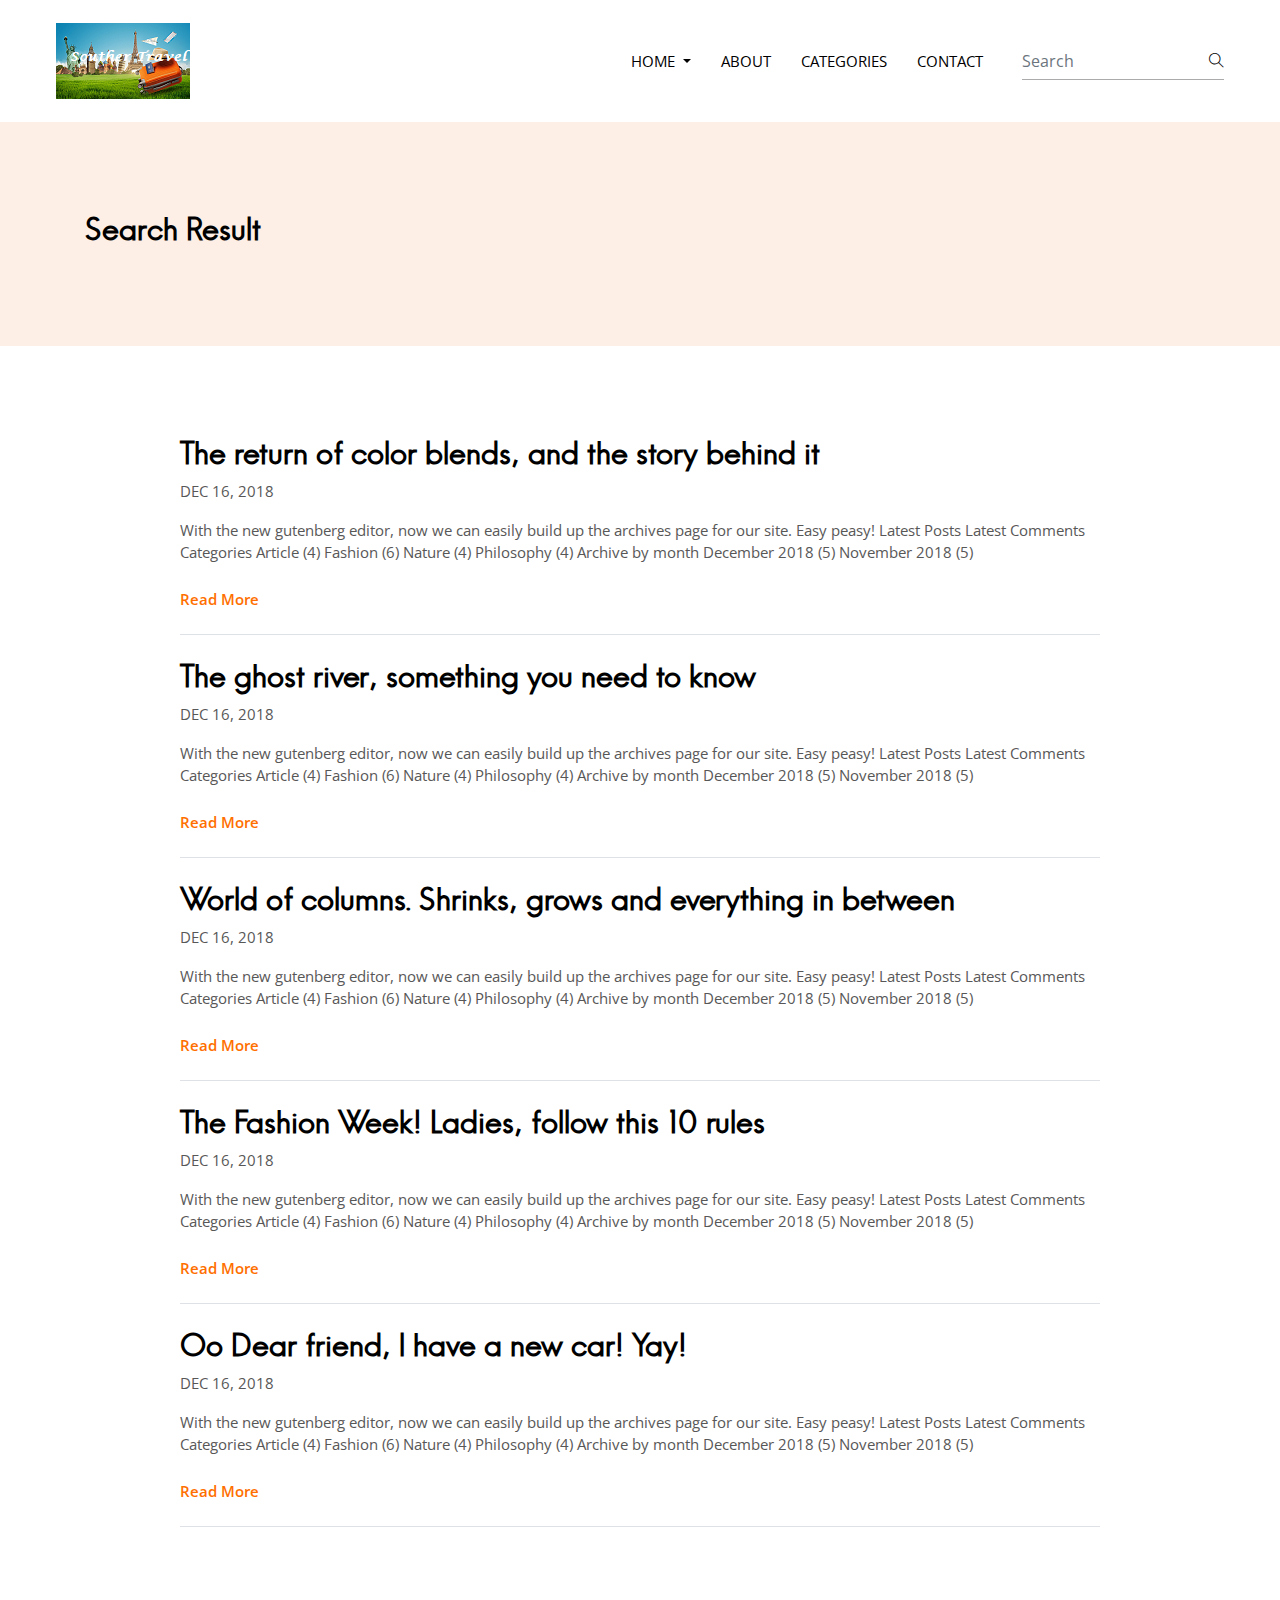
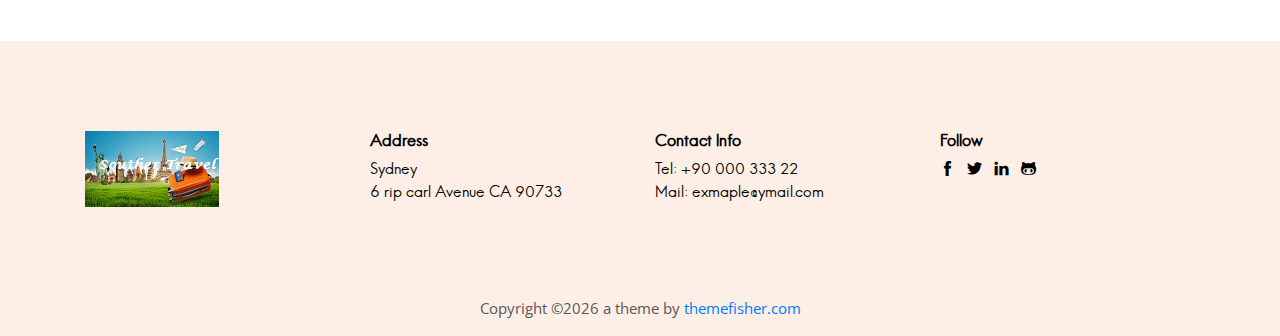
<file: search.html>
<!DOCTYPE html>

<!--
 // WEBSITE: https://themefisher.com
 // TWITTER: https://twitter.com/themefisher
 // FACEBOOK: https://www.facebook.com/themefisher
 // GITHUB: https://github.com/themefisher/
-->

<html lang="zxx">

<head>
  <meta charset="utf-8">
  <title>Parsa | Portfolio Template</title>

  <!-- mobile responsive meta -->
  <meta name="viewport" content="width=device-width, initial-scale=1">
  <meta name="viewport" content="width=device-width, initial-scale=1, maximum-scale=1">

  <!-- ** Plugins Needed for the Project ** -->
  <!-- Bootstrap -->
  <link rel="stylesheet" href="plugins/bootstrap/bootstrap.min.css">
  <!-- slick slider -->
  <link rel="stylesheet" href="plugins/slick/slick.css">
  <!-- themefy-icon -->
  <link rel="stylesheet" href="plugins/themify-icons/themify-icons.css">

  <!-- Main Stylesheet -->
  <link href="css/style.css" rel="stylesheet">

  <!--Favicon-->
  <link rel="shortcut icon" href="images/favicon.ico" type="image/x-icon">
  <link rel="icon" href="images/favicon.ico" type="image/x-icon">

</head>

<body>
  <!-- preloader -->
  <div class="preloader">
    <div class="loader">
      <span class="dot"></span>
      <div class="dots">
        <span></span>
        <span></span>
        <span></span>
      </div>
    </div>
  </div>
  <!-- /preloader -->

<header class="navigation">
  <nav class="navbar navbar-expand-lg navbar-light">
    <a class="navbar-brand" href="index.html"><img class="img-fluid" src="images/logo.png" alt="parsa"></a>
    <button class="navbar-toggler border-0" type="button" data-toggle="collapse" data-target="#navogation"
      aria-controls="navogation" aria-expanded="false" aria-label="Toggle navigation">
      <span class="navbar-toggler-icon"></span>
    </button>

    <div class="collapse navbar-collapse text-center" id="navogation">
      <ul class="navbar-nav ml-auto">
        <li class="nav-item dropdown">
          <a class="nav-link text-uppercase text-dark dropdown-toggle" href="#" id="navbarDropdown"
            role="button" data-toggle="dropdown" aria-haspopup="true" aria-expanded="false">
            Home
          </a>
          <div class="dropdown-menu" aria-labelledby="navbarDropdown">
            <a class="dropdown-item" href="index.html">Homepage 1</a>
            <a class="dropdown-item" href="homepage-2.html">Homepage 2</a>
          </div>
        </li>
        <li class="nav-item">
          <a class="nav-link text-uppercase text-dark" href="about.html">About</a>
        </li>
        <li class="nav-item">
          <a class="nav-link text-uppercase text-dark" href="category.html">Categories</a>
        </li>
        <li class="nav-item">
          <a class="nav-link text-uppercase text-dark" href="contact.html">Contact</a>
        </li>
      </ul>
      <form class="form-inline position-relative ml-lg-4">
        <input class="form-control px-0 w-100" type="search" placeholder="Search">
        <!-- <button class="search-icon" type="submit"><i class="ti-search text-dark"></i></button> -->
        <a href="search.html" class="search-icon"><i class="ti-search text-dark"></i></a>
      </form>
    </div>
  </nav>
</header>

<!-- page-title -->
<section class="section bg-secondary">
  <div class="container">
    <div class="row">
      <div class="col-lg-12">
        <h4>Search Result</h4>
      </div>
    </div>
  </div>
</section>
<!-- /page-title -->

<!-- search result -->
<section class="section">
  <div class="container">
    <div class="row">
      <div class="col-lg-10 mx-auto">
        <ul class="list-unstyled">
          <li class="border-bottom mb-4 pb-3">
            <h4><a href="#" class="text-dark">The return of color blends, and the story behind it</a></h4>
            <p>DEC 16, 2018</p>
            <p>With the new gutenberg editor, now we can easily build up the archives page for our site. Easy peasy! Latest Posts Latest Comments Categories Article (4) Fashion (6) Nature (4) Philosophy (4) Archive by month December 2018 (5) November 2018 (5)</p>
            <a href="blog-single.html" class="btn btn-transparent pl-0">Read More</a>
          </li>
          <li class="border-bottom mb-4 pb-3">
            <h4><a href="#" class="text-dark">The ghost river, something you need to know</a></h4>
            <p>DEC 16, 2018</p>
            <p>With the new gutenberg editor, now we can easily build up the archives page for our site. Easy peasy! Latest Posts Latest Comments Categories Article (4) Fashion (6) Nature (4) Philosophy (4) Archive by month December 2018 (5) November 2018 (5)</p>
            <a href="blog-single.html" class="btn btn-transparent pl-0">Read More</a>
          </li>
          <li class="border-bottom mb-4 pb-3">
            <h4><a href="#" class="text-dark">World of columns. Shrinks, grows and everything in between</a></h4>
            <p>DEC 16, 2018</p>
            <p>With the new gutenberg editor, now we can easily build up the archives page for our site. Easy peasy! Latest Posts Latest Comments Categories Article (4) Fashion (6) Nature (4) Philosophy (4) Archive by month December 2018 (5) November 2018 (5)</p>
            <a href="blog-single.html" class="btn btn-transparent pl-0">Read More</a>
          </li>
          <li class="border-bottom mb-4 pb-3">
            <h4><a href="#" class="text-dark">The Fashion Week! Ladies, follow this 10 rules</a></h4>
            <p>DEC 16, 2018</p>
            <p>With the new gutenberg editor, now we can easily build up the archives page for our site. Easy peasy! Latest Posts Latest Comments Categories Article (4) Fashion (6) Nature (4) Philosophy (4) Archive by month December 2018 (5) November 2018 (5)</p>
            <a href="blog-single.html" class="btn btn-transparent pl-0">Read More</a>
          </li>
          <li class="border-bottom mb-4 pb-3">
            <h4><a href="#" class="text-dark">Oo Dear friend, I have a new car! Yay!</a></h4>
            <p>DEC 16, 2018</p>
            <p>With the new gutenberg editor, now we can easily build up the archives page for our site. Easy peasy! Latest Posts Latest Comments Categories Article (4) Fashion (6) Nature (4) Philosophy (4) Archive by month December 2018 (5) November 2018 (5)</p>
            <a href="blog-single.html" class="btn btn-transparent pl-0">Read More</a>
          </li>
        </ul>
      </div>
    </div>
  </div>
</section>
<!-- /search result -->

<footer class="bg-secondary">
  <div class="section">
    <div class="container">
      <div class="row">
        <div class="col-md-3 col-sm-6 mb-4 mb-md-0">
          <a href="index.html"><img src="images/logo.png" alt="persa" class="img-fluid"></a>
        </div>
        <div class="col-md-3 col-sm-6 mb-4 mb-md-0">
          <h6>Address</h6>
          <ul class="list-unstyled">
            <li class="font-secondary text-dark">Sydney</li>
            <li class="font-secondary text-dark">6 rip carl Avenue CA 90733</li>
          </ul>
        </div>
        <div class="col-md-3 col-sm-6 mb-4 mb-md-0">
          <h6>Contact Info</h6>
          <ul class="list-unstyled">
            <li class="font-secondary text-dark">Tel: +90 000 333 22</li>
            <li class="font-secondary text-dark">Mail: exmaple@ymail.com</li>
          </ul>
        </div>
        <div class="col-md-3 col-sm-6 mb-4 mb-md-0">
          <h6>Follow</h6>
          <ul class="list-inline d-inline-block">
            <li class="list-inline-item"><a href="#" class="text-dark"><i class="ti-facebook"></i></a></li>
            <li class="list-inline-item"><a href="#" class="text-dark"><i class="ti-twitter-alt"></i></a></li>
            <li class="list-inline-item"><a href="#" class="text-dark"><i class="ti-linkedin"></i></a></li>
            <li class="list-inline-item"><a href="#" class="text-dark"><i class="ti-github"></i></a></li>
          </ul>
        </div>
      </div>
    </div>
  </div>
  <div class="text-center pb-3">
    <p class="mb-0">Copyright ©<script>var CurrentYear = new Date().getFullYear()
    document.write(CurrentYear)</script> a theme by  <a href="https://themefisher.com/">themefisher.com</a></p>
  </div>
</footer>

<!-- jQuery -->
<script src="plugins/jQuery/jquery.min.js"></script>
<!-- Bootstrap JS -->
<script src="plugins/bootstrap/bootstrap.min.js"></script>
<!-- slick slider -->
<script src="plugins/slick/slick.min.js"></script>
<!-- masonry -->
<script src="plugins/masonry/masonry.js"></script>
<!-- instafeed -->
<script src="plugins/instafeed/instafeed.min.js"></script>
<!-- smooth scroll -->
<script src="plugins/smooth-scroll/smooth-scroll.js"></script>
<!-- headroom -->
<script src="plugins/headroom/headroom.js"></script>
<!-- reading time -->
<script src="plugins/reading-time/readingTime.min.js"></script>

<!-- Main Script -->
<script src="js/script.js"></script>

</body>
</html>
</file>
<file: plugins/themify-icons/themify-icons.css>
@font-face{font-family:themify;src:url(fonts/themify.eot?-fvbane);src:url(fonts/themify.eot?#iefix-fvbane) format('embedded-opentype'),url(fonts/themify.woff?-fvbane) format('woff'),url(fonts/themify.ttf?-fvbane) format('truetype'),url(fonts/themify.svg?-fvbane#themify) format('svg');font-weight:400;font-style:normal}[class*=" ti-"],[class^=ti-]{font-family:themify;speak:none;font-style:normal;font-weight:400;font-variant:normal;text-transform:none;line-height:1;-webkit-font-smoothing:antialiased;-moz-osx-font-smoothing:grayscale}.ti-wand:before{content:"\e600"}.ti-volume:before{content:"\e601"}.ti-user:before{content:"\e602"}.ti-unlock:before{content:"\e603"}.ti-unlink:before{content:"\e604"}.ti-trash:before{content:"\e605"}.ti-thought:before{content:"\e606"}.ti-target:before{content:"\e607"}.ti-tag:before{content:"\e608"}.ti-tablet:before{content:"\e609"}.ti-star:before{content:"\e60a"}.ti-spray:before{content:"\e60b"}.ti-signal:before{content:"\e60c"}.ti-shopping-cart:before{content:"\e60d"}.ti-shopping-cart-full:before{content:"\e60e"}.ti-settings:before{content:"\e60f"}.ti-search:before{content:"\e610"}.ti-zoom-in:before{content:"\e611"}.ti-zoom-out:before{content:"\e612"}.ti-cut:before{content:"\e613"}.ti-ruler:before{content:"\e614"}.ti-ruler-pencil:before{content:"\e615"}.ti-ruler-alt:before{content:"\e616"}.ti-bookmark:before{content:"\e617"}.ti-bookmark-alt:before{content:"\e618"}.ti-reload:before{content:"\e619"}.ti-plus:before{content:"\e61a"}.ti-pin:before{content:"\e61b"}.ti-pencil:before{content:"\e61c"}.ti-pencil-alt:before{content:"\e61d"}.ti-paint-roller:before{content:"\e61e"}.ti-paint-bucket:before{content:"\e61f"}.ti-na:before{content:"\e620"}.ti-mobile:before{content:"\e621"}.ti-minus:before{content:"\e622"}.ti-medall:before{content:"\e623"}.ti-medall-alt:before{content:"\e624"}.ti-marker:before{content:"\e625"}.ti-marker-alt:before{content:"\e626"}.ti-arrow-up:before{content:"\e627"}.ti-arrow-right:before{content:"\e628"}.ti-arrow-left:before{content:"\e629"}.ti-arrow-down:before{content:"\e62a"}.ti-lock:before{content:"\e62b"}.ti-location-arrow:before{content:"\e62c"}.ti-link:before{content:"\e62d"}.ti-layout:before{content:"\e62e"}.ti-layers:before{content:"\e62f"}.ti-layers-alt:before{content:"\e630"}.ti-key:before{content:"\e631"}.ti-import:before{content:"\e632"}.ti-image:before{content:"\e633"}.ti-heart:before{content:"\e634"}.ti-heart-broken:before{content:"\e635"}.ti-hand-stop:before{content:"\e636"}.ti-hand-open:before{content:"\e637"}.ti-hand-drag:before{content:"\e638"}.ti-folder:before{content:"\e639"}.ti-flag:before{content:"\e63a"}.ti-flag-alt:before{content:"\e63b"}.ti-flag-alt-2:before{content:"\e63c"}.ti-eye:before{content:"\e63d"}.ti-export:before{content:"\e63e"}.ti-exchange-vertical:before{content:"\e63f"}.ti-desktop:before{content:"\e640"}.ti-cup:before{content:"\e641"}.ti-crown:before{content:"\e642"}.ti-comments:before{content:"\e643"}.ti-comment:before{content:"\e644"}.ti-comment-alt:before{content:"\e645"}.ti-close:before{content:"\e646"}.ti-clip:before{content:"\e647"}.ti-angle-up:before{content:"\e648"}.ti-angle-right:before{content:"\e649"}.ti-angle-left:before{content:"\e64a"}.ti-angle-down:before{content:"\e64b"}.ti-check:before{content:"\e64c"}.ti-check-box:before{content:"\e64d"}.ti-camera:before{content:"\e64e"}.ti-announcement:before{content:"\e64f"}.ti-brush:before{content:"\e650"}.ti-briefcase:before{content:"\e651"}.ti-bolt:before{content:"\e652"}.ti-bolt-alt:before{content:"\e653"}.ti-blackboard:before{content:"\e654"}.ti-bag:before{content:"\e655"}.ti-move:before{content:"\e656"}.ti-arrows-vertical:before{content:"\e657"}.ti-arrows-horizontal:before{content:"\e658"}.ti-fullscreen:before{content:"\e659"}.ti-arrow-top-right:before{content:"\e65a"}.ti-arrow-top-left:before{content:"\e65b"}.ti-arrow-circle-up:before{content:"\e65c"}.ti-arrow-circle-right:before{content:"\e65d"}.ti-arrow-circle-left:before{content:"\e65e"}.ti-arrow-circle-down:before{content:"\e65f"}.ti-angle-double-up:before{content:"\e660"}.ti-angle-double-right:before{content:"\e661"}.ti-angle-double-left:before{content:"\e662"}.ti-angle-double-down:before{content:"\e663"}.ti-zip:before{content:"\e664"}.ti-world:before{content:"\e665"}.ti-wheelchair:before{content:"\e666"}.ti-view-list:before{content:"\e667"}.ti-view-list-alt:before{content:"\e668"}.ti-view-grid:before{content:"\e669"}.ti-uppercase:before{content:"\e66a"}.ti-upload:before{content:"\e66b"}.ti-underline:before{content:"\e66c"}.ti-truck:before{content:"\e66d"}.ti-timer:before{content:"\e66e"}.ti-ticket:before{content:"\e66f"}.ti-thumb-up:before{content:"\e670"}.ti-thumb-down:before{content:"\e671"}.ti-text:before{content:"\e672"}.ti-stats-up:before{content:"\e673"}.ti-stats-down:before{content:"\e674"}.ti-split-v:before{content:"\e675"}.ti-split-h:before{content:"\e676"}.ti-smallcap:before{content:"\e677"}.ti-shine:before{content:"\e678"}.ti-shift-right:before{content:"\e679"}.ti-shift-left:before{content:"\e67a"}.ti-shield:before{content:"\e67b"}.ti-notepad:before{content:"\e67c"}.ti-server:before{content:"\e67d"}.ti-quote-right:before{content:"\e67e"}.ti-quote-left:before{content:"\e67f"}.ti-pulse:before{content:"\e680"}.ti-printer:before{content:"\e681"}.ti-power-off:before{content:"\e682"}.ti-plug:before{content:"\e683"}.ti-pie-chart:before{content:"\e684"}.ti-paragraph:before{content:"\e685"}.ti-panel:before{content:"\e686"}.ti-package:before{content:"\e687"}.ti-music:before{content:"\e688"}.ti-music-alt:before{content:"\e689"}.ti-mouse:before{content:"\e68a"}.ti-mouse-alt:before{content:"\e68b"}.ti-money:before{content:"\e68c"}.ti-microphone:before{content:"\e68d"}.ti-menu:before{content:"\e68e"}.ti-menu-alt:before{content:"\e68f"}.ti-map:before{content:"\e690"}.ti-map-alt:before{content:"\e691"}.ti-loop:before{content:"\e692"}.ti-location-pin:before{content:"\e693"}.ti-list:before{content:"\e694"}.ti-light-bulb:before{content:"\e695"}.ti-Italic:before{content:"\e696"}.ti-info:before{content:"\e697"}.ti-infinite:before{content:"\e698"}.ti-id-badge:before{content:"\e699"}.ti-hummer:before{content:"\e69a"}.ti-home:before{content:"\e69b"}.ti-help:before{content:"\e69c"}.ti-headphone:before{content:"\e69d"}.ti-harddrives:before{content:"\e69e"}.ti-harddrive:before{content:"\e69f"}.ti-gift:before{content:"\e6a0"}.ti-game:before{content:"\e6a1"}.ti-filter:before{content:"\e6a2"}.ti-files:before{content:"\e6a3"}.ti-file:before{content:"\e6a4"}.ti-eraser:before{content:"\e6a5"}.ti-envelope:before{content:"\e6a6"}.ti-download:before{content:"\e6a7"}.ti-direction:before{content:"\e6a8"}.ti-direction-alt:before{content:"\e6a9"}.ti-dashboard:before{content:"\e6aa"}.ti-control-stop:before{content:"\e6ab"}.ti-control-shuffle:before{content:"\e6ac"}.ti-control-play:before{content:"\e6ad"}.ti-control-pause:before{content:"\e6ae"}.ti-control-forward:before{content:"\e6af"}.ti-control-backward:before{content:"\e6b0"}.ti-cloud:before{content:"\e6b1"}.ti-cloud-up:before{content:"\e6b2"}.ti-cloud-down:before{content:"\e6b3"}.ti-clipboard:before{content:"\e6b4"}.ti-car:before{content:"\e6b5"}.ti-calendar:before{content:"\e6b6"}.ti-book:before{content:"\e6b7"}.ti-bell:before{content:"\e6b8"}.ti-basketball:before{content:"\e6b9"}.ti-bar-chart:before{content:"\e6ba"}.ti-bar-chart-alt:before{content:"\e6bb"}.ti-back-right:before{content:"\e6bc"}.ti-back-left:before{content:"\e6bd"}.ti-arrows-corner:before{content:"\e6be"}.ti-archive:before{content:"\e6bf"}.ti-anchor:before{content:"\e6c0"}.ti-align-right:before{content:"\e6c1"}.ti-align-left:before{content:"\e6c2"}.ti-align-justify:before{content:"\e6c3"}.ti-align-center:before{content:"\e6c4"}.ti-alert:before{content:"\e6c5"}.ti-alarm-clock:before{content:"\e6c6"}.ti-agenda:before{content:"\e6c7"}.ti-write:before{content:"\e6c8"}.ti-window:before{content:"\e6c9"}.ti-widgetized:before{content:"\e6ca"}.ti-widget:before{content:"\e6cb"}.ti-widget-alt:before{content:"\e6cc"}.ti-wallet:before{content:"\e6cd"}.ti-video-clapper:before{content:"\e6ce"}.ti-video-camera:before{content:"\e6cf"}.ti-vector:before{content:"\e6d0"}.ti-themify-logo:before{content:"\e6d1"}.ti-themify-favicon:before{content:"\e6d2"}.ti-themify-favicon-alt:before{content:"\e6d3"}.ti-support:before{content:"\e6d4"}.ti-stamp:before{content:"\e6d5"}.ti-split-v-alt:before{content:"\e6d6"}.ti-slice:before{content:"\e6d7"}.ti-shortcode:before{content:"\e6d8"}.ti-shift-right-alt:before{content:"\e6d9"}.ti-shift-left-alt:before{content:"\e6da"}.ti-ruler-alt-2:before{content:"\e6db"}.ti-receipt:before{content:"\e6dc"}.ti-pin2:before{content:"\e6dd"}.ti-pin-alt:before{content:"\e6de"}.ti-pencil-alt2:before{content:"\e6df"}.ti-palette:before{content:"\e6e0"}.ti-more:before{content:"\e6e1"}.ti-more-alt:before{content:"\e6e2"}.ti-microphone-alt:before{content:"\e6e3"}.ti-magnet:before{content:"\e6e4"}.ti-line-double:before{content:"\e6e5"}.ti-line-dotted:before{content:"\e6e6"}.ti-line-dashed:before{content:"\e6e7"}.ti-layout-width-full:before{content:"\e6e8"}.ti-layout-width-default:before{content:"\e6e9"}.ti-layout-width-default-alt:before{content:"\e6ea"}.ti-layout-tab:before{content:"\e6eb"}.ti-layout-tab-window:before{content:"\e6ec"}.ti-layout-tab-v:before{content:"\e6ed"}.ti-layout-tab-min:before{content:"\e6ee"}.ti-layout-slider:before{content:"\e6ef"}.ti-layout-slider-alt:before{content:"\e6f0"}.ti-layout-sidebar-right:before{content:"\e6f1"}.ti-layout-sidebar-none:before{content:"\e6f2"}.ti-layout-sidebar-left:before{content:"\e6f3"}.ti-layout-placeholder:before{content:"\e6f4"}.ti-layout-menu:before{content:"\e6f5"}.ti-layout-menu-v:before{content:"\e6f6"}.ti-layout-menu-separated:before{content:"\e6f7"}.ti-layout-menu-full:before{content:"\e6f8"}.ti-layout-media-right-alt:before{content:"\e6f9"}.ti-layout-media-right:before{content:"\e6fa"}.ti-layout-media-overlay:before{content:"\e6fb"}.ti-layout-media-overlay-alt:before{content:"\e6fc"}.ti-layout-media-overlay-alt-2:before{content:"\e6fd"}.ti-layout-media-left-alt:before{content:"\e6fe"}.ti-layout-media-left:before{content:"\e6ff"}.ti-layout-media-center-alt:before{content:"\e700"}.ti-layout-media-center:before{content:"\e701"}.ti-layout-list-thumb:before{content:"\e702"}.ti-layout-list-thumb-alt:before{content:"\e703"}.ti-layout-list-post:before{content:"\e704"}.ti-layout-list-large-image:before{content:"\e705"}.ti-layout-line-solid:before{content:"\e706"}.ti-layout-grid4:before{content:"\e707"}.ti-layout-grid3:before{content:"\e708"}.ti-layout-grid2:before{content:"\e709"}.ti-layout-grid2-thumb:before{content:"\e70a"}.ti-layout-cta-right:before{content:"\e70b"}.ti-layout-cta-left:before{content:"\e70c"}.ti-layout-cta-center:before{content:"\e70d"}.ti-layout-cta-btn-right:before{content:"\e70e"}.ti-layout-cta-btn-left:before{content:"\e70f"}.ti-layout-column4:before{content:"\e710"}.ti-layout-column3:before{content:"\e711"}.ti-layout-column2:before{content:"\e712"}.ti-layout-accordion-separated:before{content:"\e713"}.ti-layout-accordion-merged:before{content:"\e714"}.ti-layout-accordion-list:before{content:"\e715"}.ti-ink-pen:before{content:"\e716"}.ti-info-alt:before{content:"\e717"}.ti-help-alt:before{content:"\e718"}.ti-headphone-alt:before{content:"\e719"}.ti-hand-point-up:before{content:"\e71a"}.ti-hand-point-right:before{content:"\e71b"}.ti-hand-point-left:before{content:"\e71c"}.ti-hand-point-down:before{content:"\e71d"}.ti-gallery:before{content:"\e71e"}.ti-face-smile:before{content:"\e71f"}.ti-face-sad:before{content:"\e720"}.ti-credit-card:before{content:"\e721"}.ti-control-skip-forward:before{content:"\e722"}.ti-control-skip-backward:before{content:"\e723"}.ti-control-record:before{content:"\e724"}.ti-control-eject:before{content:"\e725"}.ti-comments-smiley:before{content:"\e726"}.ti-brush-alt:before{content:"\e727"}.ti-youtube:before{content:"\e728"}.ti-vimeo:before{content:"\e729"}.ti-twitter:before{content:"\e72a"}.ti-time:before{content:"\e72b"}.ti-tumblr:before{content:"\e72c"}.ti-skype:before{content:"\e72d"}.ti-share:before{content:"\e72e"}.ti-share-alt:before{content:"\e72f"}.ti-rocket:before{content:"\e730"}.ti-pinterest:before{content:"\e731"}.ti-new-window:before{content:"\e732"}.ti-microsoft:before{content:"\e733"}.ti-list-ol:before{content:"\e734"}.ti-linkedin:before{content:"\e735"}.ti-layout-sidebar-2:before{content:"\e736"}.ti-layout-grid4-alt:before{content:"\e737"}.ti-layout-grid3-alt:before{content:"\e738"}.ti-layout-grid2-alt:before{content:"\e739"}.ti-layout-column4-alt:before{content:"\e73a"}.ti-layout-column3-alt:before{content:"\e73b"}.ti-layout-column2-alt:before{content:"\e73c"}.ti-instagram:before{content:"\e73d"}.ti-google:before{content:"\e73e"}.ti-github:before{content:"\e73f"}.ti-flickr:before{content:"\e740"}.ti-facebook:before{content:"\e741"}.ti-dropbox:before{content:"\e742"}.ti-dribbble:before{content:"\e743"}.ti-apple:before{content:"\e744"}.ti-android:before{content:"\e745"}.ti-save:before{content:"\e746"}.ti-save-alt:before{content:"\e747"}.ti-yahoo:before{content:"\e748"}.ti-wordpress:before{content:"\e749"}.ti-vimeo-alt:before{content:"\e74a"}.ti-twitter-alt:before{content:"\e74b"}.ti-tumblr-alt:before{content:"\e74c"}.ti-trello:before{content:"\e74d"}.ti-stack-overflow:before{content:"\e74e"}.ti-soundcloud:before{content:"\e74f"}.ti-sharethis:before{content:"\e750"}.ti-sharethis-alt:before{content:"\e751"}.ti-reddit:before{content:"\e752"}.ti-pinterest-alt:before{content:"\e753"}.ti-microsoft-alt:before{content:"\e754"}.ti-linux:before{content:"\e755"}.ti-jsfiddle:before{content:"\e756"}.ti-joomla:before{content:"\e757"}.ti-html5:before{content:"\e758"}.ti-flickr-alt:before{content:"\e759"}.ti-email:before{content:"\e75a"}.ti-drupal:before{content:"\e75b"}.ti-dropbox-alt:before{content:"\e75c"}.ti-css3:before{content:"\e75d"}.ti-rss:before{content:"\e75e"}.ti-rss-alt:before{content:"\e75f"}
</file>
<file: css/style.css>
/**
 * WEBSITE: https://themefisher.com
 * TWITTER: https://twitter.com/themefisher
 * FACEBOOK: https://www.facebook.com/themefisher
 * GITHUB: https://github.com/themefisher/
 */

/*!------------------------------------------------------------------
[MAIN STYLESHEET]

PROJECT:	Project Name
VERSION:	Versoin Number
-------------------------------------------------------------------*/
/*------------------------------------------------------------------
[TABLE OF CONTENTS]
-------------------------------------------------------------------*/
/*  typography */
@import url("https://fonts.googleapis.com/css?family=Open+Sans:300,400,600,700|Playfair+Display:400,700");
@font-face {
  font-family: "hanskendrick";
  src: url("../plugins/fonts/hanskendrick-regular-webfont.woff") format("woff");
  font-style: normal;
  font-display: swap;
}
body {
  line-height: 1.5;
  font-family: "Open Sans", sans-serif;
  -webkit-font-smoothing: antialiased;
  font-size: 15px;
  color: #585757;
}

p, .paragraph {
  font-weight: 400;
  font-size: 15px;
  line-height: 1.5;
  font-family: "Open Sans", sans-serif;
}

h1, h2, h3, h4, h5, h6 {
  color: #000000;
  font-family: "hanskendrick";
  font-weight: 600;
  line-height: 1.2;
}

h1, .h1 {
  font-size: 80px;
}
@media (max-width: 767px) {
  h1, .h1 {
    font-size: 55px;
  }
}

h2, .h2 {
  font-size: 50px;
}
@media (max-width: 767px) {
  h2, .h2 {
    font-size: 45px;
  }
}

h3, .h3 {
  font-size: 40px;
}

h4, .h4 {
  font-size: 30px;
}

h5, .h5 {
  font-size: 20px;
}

h6, .h6 {
  font-size: 16px;
}

/* Button style */
.btn {
  font-size: 15px;
  font-family: "Open Sans", sans-serif;
  text-transform: capitalize;
  padding: 8px 20px;
  border-radius: 0;
  font-weight: 600;
  border: 1px solid;
  position: relative;
  z-index: 1;
  transition: 0.2s ease;
}
.btn:focus {
  outline: 0;
  box-shadow: none !important;
}
.btn:active {
  box-shadow: none;
}

.btn-primary {
  background: #ff6f00;
  color: #fff;
  border: 0;
}
.btn-primary:active {
  background: #ff6f00 !important;
}
.btn-primary:hover {
  background: #ff8c33;
}

.btn-outline-light {
  background: transparent;
  color: #fff;
}
.btn-outline-light:active {
  background: #fff !important;
  color: #000000;
  border-color: #fff;
}
.btn-outline-light:hover {
  background: #fff !important;
  color: #000000;
  border-color: #fff;
}

.btn-transparent {
  color: #ff6f00;
  border: 0;
}

body {
  background-color: #fff;
  overflow-x: hidden;
}

::-moz-selection {
  background: #ff8c33;
  color: #fff;
}

::selection {
  background: #ff8c33;
  color: #fff;
}

/* preloader */
.preloader {
  position: fixed;
  top: 0;
  left: 0;
  right: 0;
  bottom: 0;
  background-color: #fff;
  z-index: 999;
  display: flex;
  align-items: center;
  justify-content: center;
}
.preloader .loader {
  position: absolute;
  top: 50%;
  left: 50%;
  width: 142px;
  height: 40px;
  margin: -20px 0 0 -71px;
  background: white;
}
.preloader .loader .dot {
  position: absolute;
  width: 16px;
  height: 16px;
  top: 12px;
  left: 15px;
  background: #ff6f00;
  border-radius: 50%;
  transform: translateX(0);
  -webkit-animation: dot 2.8s infinite;
          animation: dot 2.8s infinite;
}
.preloader .loader .dots {
  transform: translateX(0);
  margin-top: 12px;
  margin-left: 31px;
  -webkit-animation: dots 2.8s infinite;
          animation: dots 2.8s infinite;
}
.preloader .loader .dots span {
  display: block;
  float: left;
  width: 16px;
  height: 16px;
  margin-left: 16px;
  background: #ff6f00;
  border-radius: 50%;
}
@-webkit-keyframes dot {
  50% {
    transform: translateX(96px);
  }
}
@keyframes dot {
  50% {
    transform: translateX(96px);
  }
}
@-webkit-keyframes dots {
  50% {
    transform: translateX(-31px);
  }
}
@keyframes dots {
  50% {
    transform: translateX(-31px);
  }
}

ol,
ul {
  list-style-type: none;
  margin: 0px;
}

img {
  vertical-align: middle;
  border: 0;
}

a,
a:hover,
a:focus {
  text-decoration: none;
}

a,
button,
select {
  cursor: pointer;
  transition: 0.2s ease;
}
a:focus,
button:focus,
select:focus {
  outline: 0;
}

a:hover, a.text-dark:hover {
  color: #ff6f00 !important;
}

.slick-slide {
  outline: 0;
}

.section {
  padding-top: 90px;
  padding-bottom: 90px;
}
.section-sm {
  padding-top: 80px;
  padding-bottom: 80px;
}
.section-title {
  margin-bottom: 30px;
}

.bg-cover {
  background-size: cover;
  background-position: center center;
  background-repeat: no-repeat;
}

.bg-fixed {
  background-attachment: fixed;
  background-size: cover;
  background-position: center top;
  background-repeat: no-repeat;
}

.border-primary {
  border-color: #ababab !important;
}

/* overlay */
.overlay {
  position: relative;
}
.overlay::before {
  position: absolute;
  content: "";
  height: 100%;
  width: 100%;
  top: 0;
  left: 0;
  background: #000;
  opacity: 0.5;
}

.outline-0 {
  outline: 0 !important;
}

.d-unset {
  display: unset !important;
}

.bg-primary {
  background: #ff6f00 !important;
}

.bg-secondary {
  background: #fdefe6 !important;
}

.text-primary {
  color: #ff6f00 !important;
}

.text-color {
  color: #585757;
}

.text-dark {
  color: #000000 !important;
}

.font-secondary {
  font-family: "hanskendrick" !important;
}

.mb-10 {
  margin-bottom: 10px !important;
}

.mb-20 {
  margin-bottom: 20px !important;
}

.mb-30 {
  margin-bottom: 30px !important;
}

.mb-40 {
  margin-bottom: 40px !important;
}

.mb-50 {
  margin-bottom: 50px !important;
}

.mb-60 {
  margin-bottom: 60px !important;
}

.mb-70 {
  margin-bottom: 70px !important;
}

.mb-80 {
  margin-bottom: 80px !important;
}

.mb-90 {
  margin-bottom: 90px !important;
}

.mb-100 {
  margin-bottom: 100px !important;
}

.zindex-1 {
  z-index: 1;
}

.overflow-hidden {
  overflow: hidden;
}

.form-control {
  border: 0;
  border-bottom: 1px solid #ababab;
  border-radius: 0;
}
.form-control:focus {
  outline: 0;
  box-shadow: none;
  border-color: #ff6f00;
}

textarea.form-control {
  height: 150px;
}

.navigation {
  z-index: 9;
}

.headroom {
  position: -webkit-sticky;
  position: sticky;
  top: 0;
  left: 0;
  right: 0;
  transition: all 0.4s ease-in-out;
  padding: 10px 40px;
  background-color: #fff;
}
@media (max-width: 575px) {
  .headroom {
    padding: 10px;
  }
}

.headroom--unpinned {
  top: -150px;
}

@media (max-width: 991px) {
  .headroom--unpinned {
    top: 0;
  }
}
.headroom--pinned {
  top: 0;
}

.navbar .nav-item .nav-link {
  padding: 20px 15px;
}
@media (max-width: 991px) {
  .navbar .nav-item .nav-link {
    padding: 10px;
  }
}
.navbar .dropdown:hover .dropdown-menu {
  visibility: visible;
  opacity: 1;
  transform: translateY(0);
}
.navbar .dropdown-menu {
  box-shadow: 0px 3px 9px 0px rgba(0, 0, 0, 0.12);
  padding: 10px;
  border: 0;
  top: 100%;
  left: -10px;
  border-radius: 0;
  display: block;
  visibility: hidden;
  transition: 0.3s ease;
  opacity: 0;
  transform: translateY(-20px);
  background: #fff;
}
@media (max-width: 991px) {
  .navbar .dropdown-menu {
    display: none;
    opacity: 1;
    visibility: visible;
    transform: translateY(0);
    text-align: center;
  }
}
.navbar .dropdown-menu.show {
  visibility: hidden;
}
@media (max-width: 991px) {
  .navbar .dropdown-menu.show {
    visibility: visible;
    display: block;
  }
}
.navbar .dropdown-item:active {
  color: #fff;
  background-color: #ff6f00;
}

.search-icon {
  border: 0;
  background: transparent;
  position: absolute;
  right: 0;
  top: 50%;
  transform: translateY(-50%);
}

.card-img-overlay::before {
  position: absolute;
  content: "";
  background: linear-gradient(transparent 40%, rgba(0, 0, 0, 0.5));
  height: 100%;
  width: 100%;
  top: 0;
  left: 0;
}

.card-content {
  padding: 30px;
  position: absolute;
  left: 0;
  right: 0;
  bottom: 30px;
}

.title-border {
  position: relative;
  margin-bottom: 25px;
  padding-bottom: 30px;
}
.title-border::before {
  position: absolute;
  content: "";
  height: 2px;
  width: 100px;
  left: 50%;
  transform: translateX(-50%);
  bottom: 0px;
  background: #ababab;
}

.title-border-lg {
  position: relative;
}
.title-border-lg::before {
  position: absolute;
  content: "";
  height: 2px;
  width: 300px;
  left: -45px;
  bottom: -50px;
  background: #ababab;
}

@media (max-width: 575px) {
  .pagination {
    overflow: auto;
    white-space: nowrap;
  }
  .pagination::-webkit-scrollbar {
    width: 0px;
    background: transparent;
  }
}
.pagination .page-item .page-link {
  font-family: "hanskendrick";
  font-size: 30px;
  border: 0;
  color: #585757;
}
@media (max-width: 767px) {
  .pagination .page-item .page-link {
    font-size: 16px;
  }
}
.pagination .page-item .page-link:hover {
  color: #000000;
  background-color: transparent;
}
.pagination .page-item:first-child .page-link, .pagination .page-item:last-child .page-link {
  font-size: 16px;
}
.pagination .page-item.active .page-link {
  color: #000000;
  text-decoration: underline;
  background: transparent;
}

.instagram-post {
  position: relative;
}
.instagram-post::before {
  position: absolute;
  content: "";
  left: 0;
  top: 0;
  height: 100%;
  width: 100%;
  background: rgba(0, 0, 0, 0.5);
  opacity: 0;
  visibility: hidden;
  transition: 0.2s ease;
}
.instagram-post ul {
  position: absolute;
  left: 0;
  right: 0;
  top: 50%;
  transform: translateY(-50%);
  opacity: 0;
  visibility: hidden;
  transition: 0.2s ease;
}
.instagram-post ul a {
  transition: 0.2s ease;
  font-size: 20px;
}
.instagram-post ul a:hover {
  color: #ff6f00 !important;
}
.instagram-post:hover::before {
  visibility: visible;
  opacity: 1;
}
.instagram-post:hover ul {
  visibility: visible;
  opacity: 1;
}

/* homepage 2 */
.hero-section {
  padding: 70px 0 0;
  background-image: linear-gradient(#fff 45%, #fdefe6 0);
}

.dividers {
  display: flex;
  align-items: center;
  width: 1200px;
  position: fixed;
  top: 0;
  left: 50%;
  transform: translateX(-50%);
}
.dividers .divider {
  border-right: 1px solid #edeef0;
  flex-basis: 50%;
  height: 100vh;
  opacity: 0.6;
}
.dividers .divider:first-child {
  border-left: 1px solid #edeef0;
}

.article-full-width {
  display: flex;
  flex-wrap: nowrap;
}
@media (max-width: 767px) {
  .article-full-width {
    flex-direction: column;
  }
}
.article-full-width .post-image {
  margin-right: 20px;
}
@media (max-width: 767px) {
  .article-full-width .post-image {
    margin: 0 0 20px 0;
  }
}
.article-full-width .post-image img {
  height: 400px;
  width: auto;
}
@media (max-width: 767px) {
  .article-full-width .post-image img {
    height: auto;
    width: 100%;
  }
}
.article-full-width .post-content {
  width: 50%;
}
@media (max-width: 767px) {
  .article-full-width .post-content {
    width: 100%;
  }
}
.article-full-width .post-content .btn {
  padding-left: 0;
}
.article-full-width .post-meta {
  width: 250px;
}
@media (max-width: 991px) {
  .article-full-width .post-summary {
    display: none;
  }
}
@media (max-width: 767px) {
  .article-full-width .post-summary {
    display: block;
  }
}
.article-full-width.article-right {
  justify-content: flex-end;
}
@media (max-width: 767px) {
  .article-full-width.article-right {
    flex-direction: column-reverse;
  }
}
.article-full-width.article-right .post-image {
  order: 2;
  margin: 0 0 0 20px;
}
@media (max-width: 767px) {
  .article-full-width.article-right .post-image {
    margin: 0 0 20px 0;
  }
}
.article-full-width.article-right .post-content {
  order: 1;
}
.article-full-width.article-right .post-meta {
  margin-left: auto;
}
@media (max-width: 767px) {
  .article-full-width.article-right .post-meta {
    margin-left: 0;
  }
}
.article-full-width.article-right .author {
  text-align: right;
}
@media (max-width: 767px) {
  .article-full-width.article-right .author {
    text-align: left;
  }
}

.post-thumb {
  height: 400px;
}

blockquote {
  font-style: italic;
  color: #000000;
  background: #fdefe6;
  padding: 20px;
  font-weight: 600;
}

.content * {
  margin-bottom: 20px;
}

.widget {
  padding: 15px 0;
}
.widget:not(:last-child) {
  margin-bottom: 30px;
  border-bottom: 1px solid #f4f4f4;
}

.search-box {
  position: relative;
}
.search-box i {
  position: absolute;
  left: 0;
  top: 25px;
  color: #767575;
}

.post-thumb-sm {
  max-width: 75px;
  max-height: 75px;
  overflow: hidden;
}

.tag-list li a {
  display: block;
  background: #f4f4f4;
  padding: 2px 5px;
  color: #000000;
}
.tag-list li a:hover {
  color: #ff6f00;
}

.header { 
  background: url("../images/logo.png") no-repeat fixed;
  color: white;
  width: 100%;
  height: 150px;
  background-size:auto;
}

/*# sourceMappingURL=style.css.map */
</file>
